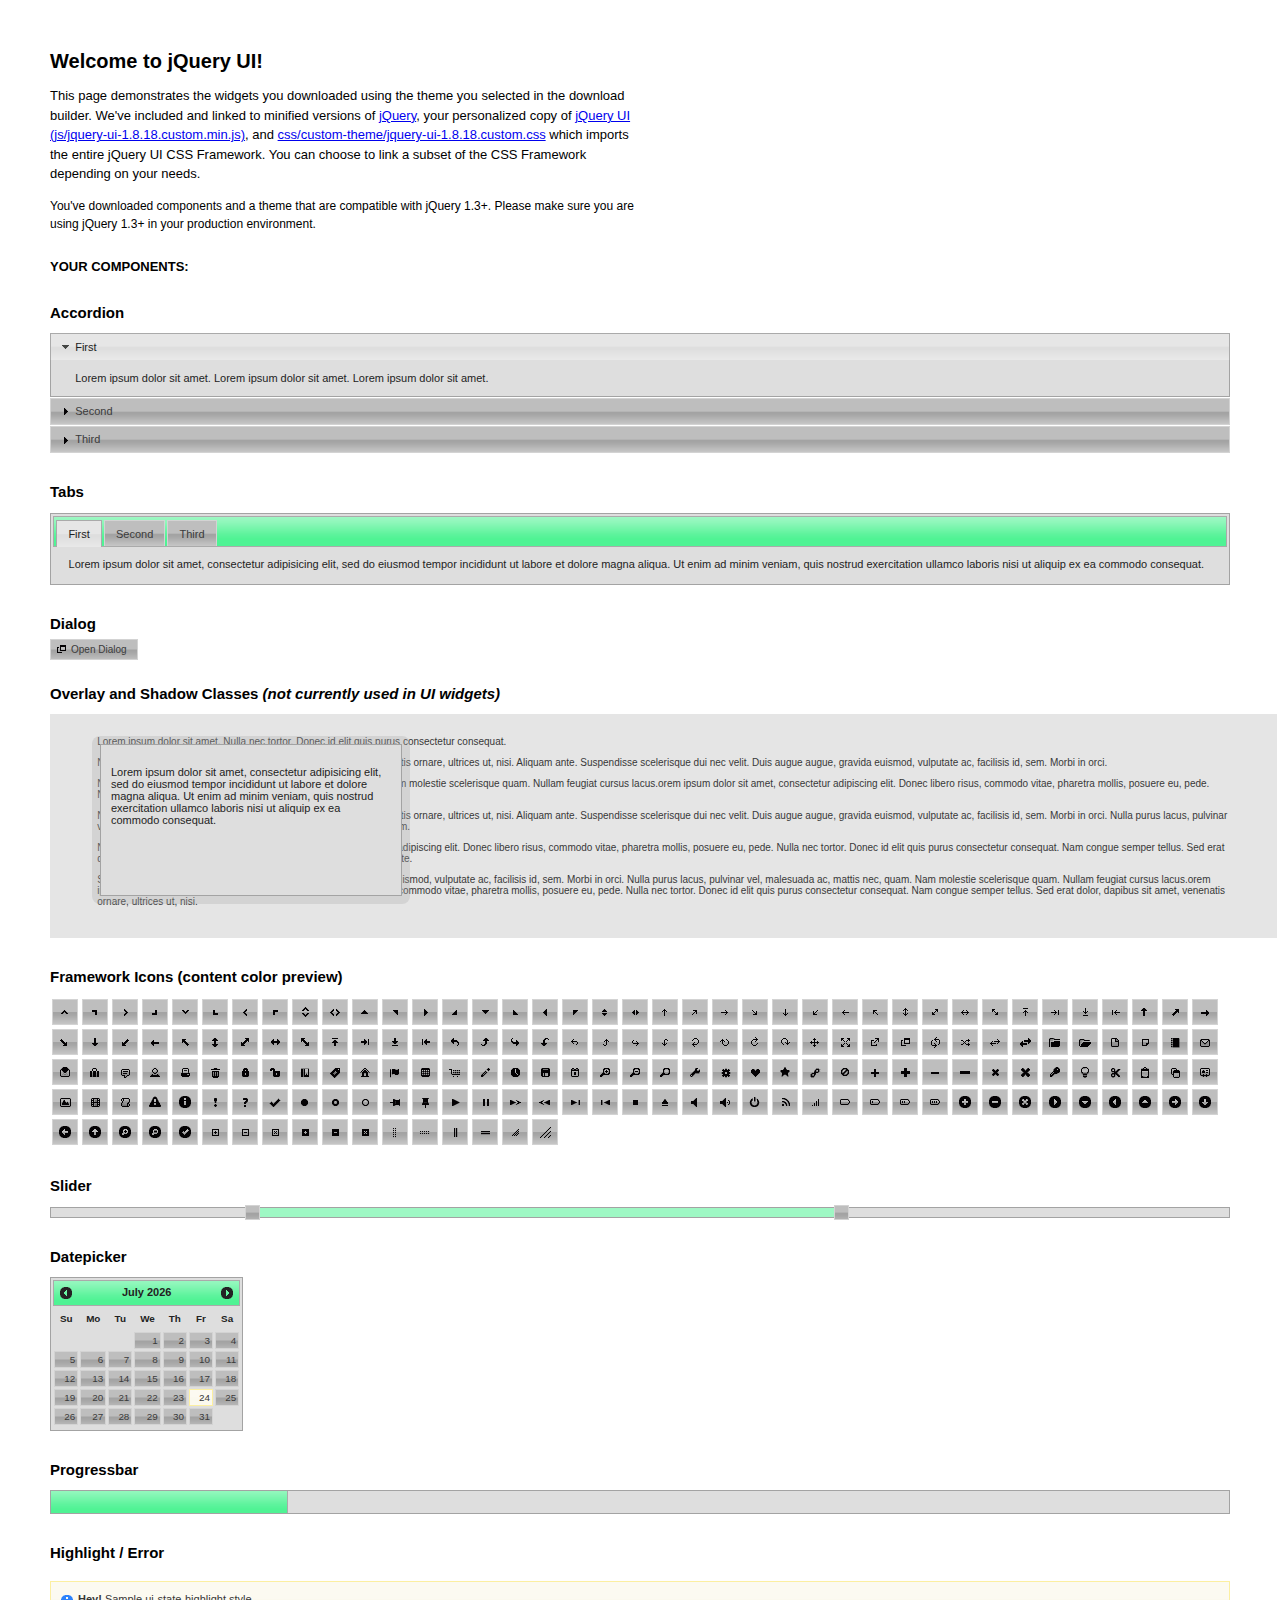
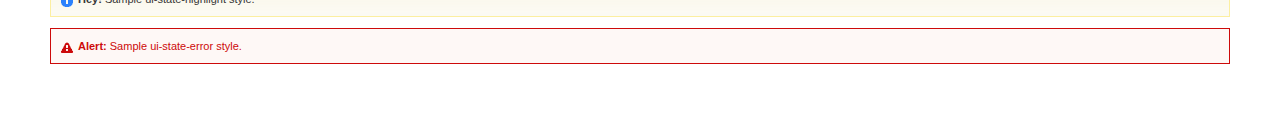
<file: static/jquery/index.html>
<!DOCTYPE html>
<html>
	<head>
		<meta http-equiv="Content-Type" content="text/html; charset=iso-8859-1" />
		<title>jQuery UI Example Page</title>
		<link type="text/css" href="css/custom-theme/jquery-ui-1.8.18.custom.css" rel="stylesheet" />	
		<script type="text/javascript" src="js/jquery-1.7.1.min.js"></script>
		<script type="text/javascript" src="js/jquery-ui-1.8.18.custom.min.js"></script>
		<script type="text/javascript">
			$(function(){

				// Accordion
				$("#accordion").accordion({ header: "h3" });
	
				// Tabs
				$('#tabs').tabs();
	

				// Dialog			
				$('#dialog').dialog({
					autoOpen: false,
					width: 600,
					buttons: {
						"Ok": function() { 
							$(this).dialog("close"); 
						}, 
						"Cancel": function() { 
							$(this).dialog("close"); 
						} 
					}
				});
				
				// Dialog Link
				$('#dialog_link').click(function(){
					$('#dialog').dialog('open');
					return false;
				});

				// Datepicker
				$('#datepicker').datepicker({
					inline: true
				});
				
				// Slider
				$('#slider').slider({
					range: true,
					values: [17, 67]
				});
				
				// Progressbar
				$("#progressbar").progressbar({
					value: 20 
				});
				
				//hover states on the static widgets
				$('#dialog_link, ul#icons li').hover(
					function() { $(this).addClass('ui-state-hover'); }, 
					function() { $(this).removeClass('ui-state-hover'); }
				);
				
			});
		</script>
		<style type="text/css">
			/*demo page css*/
			body{ font: 62.5% "Trebuchet MS", sans-serif; margin: 50px;}
			.demoHeaders { margin-top: 2em; }
			#dialog_link {padding: .4em 1em .4em 20px;text-decoration: none;position: relative;}
			#dialog_link span.ui-icon {margin: 0 5px 0 0;position: absolute;left: .2em;top: 50%;margin-top: -8px;}
			ul#icons {margin: 0; padding: 0;}
			ul#icons li {margin: 2px; position: relative; padding: 4px 0; cursor: pointer; float: left;  list-style: none;}
			ul#icons span.ui-icon {float: left; margin: 0 4px;}
		</style>	
	</head>
	<body>
	<h1>Welcome to jQuery UI!</h1>
	<p style="font-size: 1.3em; line-height: 1.5; margin: 1em 0; width: 50%;">This page demonstrates the widgets you downloaded using the theme you selected in the download builder. We've included and linked to minified versions of <a href="js/jquery-1.7.1.min.js">jQuery</a>, your personalized copy of <a href="js/jquery-ui-1.8.18.custom.min.js">jQuery UI (js/jquery-ui-1.8.18.custom.min.js)</a>, and <a href="css/custom-theme/jquery-ui-1.8.18.custom.css">css/custom-theme/jquery-ui-1.8.18.custom.css</a> which imports the entire jQuery UI CSS Framework. You can choose to link a subset of the CSS Framework depending on your needs. </p>
	<p style="font-size: 1.2em; line-height: 1.5; margin: 1em 0; width: 50%;">You've downloaded components and a theme that are compatible with jQuery 1.3+. Please make sure you are using jQuery 1.3+ in your production environment.</p>	

	<p style="font-weight: bold; margin: 2em 0 1em; font-size: 1.3em;">YOUR COMPONENTS:</p>
		
		<!-- Accordion -->
		<h2 class="demoHeaders">Accordion</h2>
		<div id="accordion">
			<div>
				<h3><a href="#">First</a></h3>
				<div>Lorem ipsum dolor sit amet. Lorem ipsum dolor sit amet. Lorem ipsum dolor sit amet.</div>
			</div>
			<div>
				<h3><a href="#">Second</a></h3>
				<div>Phasellus mattis tincidunt nibh.</div>
			</div>
			<div>
				<h3><a href="#">Third</a></h3>
				<div>Nam dui erat, auctor a, dignissim quis.</div>
			</div>
		</div>
	
		<!-- Tabs -->
		<h2 class="demoHeaders">Tabs</h2>
		<div id="tabs">
			<ul>
				<li><a href="#tabs-1">First</a></li>
				<li><a href="#tabs-2">Second</a></li>
				<li><a href="#tabs-3">Third</a></li>
			</ul>
			<div id="tabs-1">Lorem ipsum dolor sit amet, consectetur adipisicing elit, sed do eiusmod tempor incididunt ut labore et dolore magna aliqua. Ut enim ad minim veniam, quis nostrud exercitation ullamco laboris nisi ut aliquip ex ea commodo consequat.</div>
			<div id="tabs-2">Phasellus mattis tincidunt nibh. Cras orci urna, blandit id, pretium vel, aliquet ornare, felis. Maecenas scelerisque sem non nisl. Fusce sed lorem in enim dictum bibendum.</div>
			<div id="tabs-3">Nam dui erat, auctor a, dignissim quis, sollicitudin eu, felis. Pellentesque nisi urna, interdum eget, sagittis et, consequat vestibulum, lacus. Mauris porttitor ullamcorper augue.</div>
		</div>
	
		<!-- Dialog NOTE: Dialog is not generated by UI in this demo so it can be visually styled in themeroller-->
		<h2 class="demoHeaders">Dialog</h2>
		<p><a href="#" id="dialog_link" class="ui-state-default ui-corner-all"><span class="ui-icon ui-icon-newwin"></span>Open Dialog</a></p>
		
		
		<h2 class="demoHeaders">Overlay and Shadow Classes <em>(not currently used in UI widgets)</em></h2>
		<div style="position: relative; width: 96%; height: 200px; padding:1% 4%; overflow:hidden;" class="fakewindowcontain">
			<p>Lorem ipsum dolor sit amet,  Nulla nec tortor. Donec id elit quis purus consectetur consequat. </p><p>Nam congue semper tellus. Sed erat dolor, dapibus sit amet, venenatis ornare, ultrices ut, nisi. Aliquam ante. Suspendisse scelerisque dui nec velit. Duis augue augue, gravida euismod, vulputate ac, facilisis id, sem. Morbi in orci. </p><p>Nulla purus lacus, pulvinar vel, malesuada ac, mattis nec, quam. Nam molestie scelerisque quam. Nullam feugiat cursus lacus.orem ipsum dolor sit amet, consectetur adipiscing elit. Donec libero risus, commodo vitae, pharetra mollis, posuere eu, pede. Nulla nec tortor. Donec id elit quis purus consectetur consequat. </p><p>Nam congue semper tellus. Sed erat dolor, dapibus sit amet, venenatis ornare, ultrices ut, nisi. Aliquam ante. Suspendisse scelerisque dui nec velit. Duis augue augue, gravida euismod, vulputate ac, facilisis id, sem. Morbi in orci. Nulla purus lacus, pulvinar vel, malesuada ac, mattis nec, quam. Nam molestie scelerisque quam. </p><p>Nullam feugiat cursus lacus.orem ipsum dolor sit amet, consectetur adipiscing elit. Donec libero risus, commodo vitae, pharetra mollis, posuere eu, pede. Nulla nec tortor. Donec id elit quis purus consectetur consequat. Nam congue semper tellus. Sed erat dolor, dapibus sit amet, venenatis ornare, ultrices ut, nisi. Aliquam ante. </p><p>Suspendisse scelerisque dui nec velit. Duis augue augue, gravida euismod, vulputate ac, facilisis id, sem. Morbi in orci. Nulla purus lacus, pulvinar vel, malesuada ac, mattis nec, quam. Nam molestie scelerisque quam. Nullam feugiat cursus lacus.orem ipsum dolor sit amet, consectetur adipiscing elit. Donec libero risus, commodo vitae, pharetra mollis, posuere eu, pede. Nulla nec tortor. Donec id elit quis purus consectetur consequat. Nam congue semper tellus. Sed erat dolor, dapibus sit amet, venenatis ornare, ultrices ut, nisi. </p>
			
			<!-- ui-dialog -->
			<div class="ui-overlay"><div class="ui-widget-overlay"></div><div class="ui-widget-shadow ui-corner-all" style="width: 302px; height: 152px; position: absolute; left: 50px; top: 30px;"></div></div>
			<div style="position: absolute; width: 280px; height: 130px;left: 50px; top: 30px; padding: 10px;" class="ui-widget ui-widget-content ui-corner-all">
				<div class="ui-dialog-content ui-widget-content" style="background: none; border: 0;">
					<p>Lorem ipsum dolor sit amet, consectetur adipisicing elit, sed do eiusmod tempor incididunt ut labore et dolore magna aliqua. Ut enim ad minim veniam, quis nostrud exercitation ullamco laboris nisi ut aliquip ex ea commodo consequat.</p>
				</div>
			</div>
		
		</div>

		
		<!-- ui-dialog -->
		<div id="dialog" title="Dialog Title">
			<p>Lorem ipsum dolor sit amet, consectetur adipisicing elit, sed do eiusmod tempor incididunt ut labore et dolore magna aliqua. Ut enim ad minim veniam, quis nostrud exercitation ullamco laboris nisi ut aliquip ex ea commodo consequat.</p>
		</div>
			
				
				
		<h2 class="demoHeaders">Framework Icons (content color preview)</h2>
		<ul id="icons" class="ui-widget ui-helper-clearfix">
		
		<li class="ui-state-default ui-corner-all" title=".ui-icon-carat-1-n"><span class="ui-icon ui-icon-carat-1-n"></span></li>
		<li class="ui-state-default ui-corner-all" title=".ui-icon-carat-1-ne"><span class="ui-icon ui-icon-carat-1-ne"></span></li>
		<li class="ui-state-default ui-corner-all" title=".ui-icon-carat-1-e"><span class="ui-icon ui-icon-carat-1-e"></span></li>
		
		<li class="ui-state-default ui-corner-all" title=".ui-icon-carat-1-se"><span class="ui-icon ui-icon-carat-1-se"></span></li>
		<li class="ui-state-default ui-corner-all" title=".ui-icon-carat-1-s"><span class="ui-icon ui-icon-carat-1-s"></span></li>
		<li class="ui-state-default ui-corner-all" title=".ui-icon-carat-1-sw"><span class="ui-icon ui-icon-carat-1-sw"></span></li>
		<li class="ui-state-default ui-corner-all" title=".ui-icon-carat-1-w"><span class="ui-icon ui-icon-carat-1-w"></span></li>
		<li class="ui-state-default ui-corner-all" title=".ui-icon-carat-1-nw"><span class="ui-icon ui-icon-carat-1-nw"></span></li>
		<li class="ui-state-default ui-corner-all" title=".ui-icon-carat-2-n-s"><span class="ui-icon ui-icon-carat-2-n-s"></span></li>
		<li class="ui-state-default ui-corner-all" title=".ui-icon-carat-2-e-w"><span class="ui-icon ui-icon-carat-2-e-w"></span></li>
		<li class="ui-state-default ui-corner-all" title=".ui-icon-triangle-1-n"><span class="ui-icon ui-icon-triangle-1-n"></span></li>
		<li class="ui-state-default ui-corner-all" title=".ui-icon-triangle-1-ne"><span class="ui-icon ui-icon-triangle-1-ne"></span></li>
		
		<li class="ui-state-default ui-corner-all" title=".ui-icon-triangle-1-e"><span class="ui-icon ui-icon-triangle-1-e"></span></li>
		<li class="ui-state-default ui-corner-all" title=".ui-icon-triangle-1-se"><span class="ui-icon ui-icon-triangle-1-se"></span></li>
		<li class="ui-state-default ui-corner-all" title=".ui-icon-triangle-1-s"><span class="ui-icon ui-icon-triangle-1-s"></span></li>
		<li class="ui-state-default ui-corner-all" title=".ui-icon-triangle-1-sw"><span class="ui-icon ui-icon-triangle-1-sw"></span></li>
		<li class="ui-state-default ui-corner-all" title=".ui-icon-triangle-1-w"><span class="ui-icon ui-icon-triangle-1-w"></span></li>
		<li class="ui-state-default ui-corner-all" title=".ui-icon-triangle-1-nw"><span class="ui-icon ui-icon-triangle-1-nw"></span></li>
		<li class="ui-state-default ui-corner-all" title=".ui-icon-triangle-2-n-s"><span class="ui-icon ui-icon-triangle-2-n-s"></span></li>
		<li class="ui-state-default ui-corner-all" title=".ui-icon-triangle-2-e-w"><span class="ui-icon ui-icon-triangle-2-e-w"></span></li>
		<li class="ui-state-default ui-corner-all" title=".ui-icon-arrow-1-n"><span class="ui-icon ui-icon-arrow-1-n"></span></li>
		
		<li class="ui-state-default ui-corner-all" title=".ui-icon-arrow-1-ne"><span class="ui-icon ui-icon-arrow-1-ne"></span></li>
		<li class="ui-state-default ui-corner-all" title=".ui-icon-arrow-1-e"><span class="ui-icon ui-icon-arrow-1-e"></span></li>
		<li class="ui-state-default ui-corner-all" title=".ui-icon-arrow-1-se"><span class="ui-icon ui-icon-arrow-1-se"></span></li>
		<li class="ui-state-default ui-corner-all" title=".ui-icon-arrow-1-s"><span class="ui-icon ui-icon-arrow-1-s"></span></li>
		<li class="ui-state-default ui-corner-all" title=".ui-icon-arrow-1-sw"><span class="ui-icon ui-icon-arrow-1-sw"></span></li>
		<li class="ui-state-default ui-corner-all" title=".ui-icon-arrow-1-w"><span class="ui-icon ui-icon-arrow-1-w"></span></li>
		<li class="ui-state-default ui-corner-all" title=".ui-icon-arrow-1-nw"><span class="ui-icon ui-icon-arrow-1-nw"></span></li>
		<li class="ui-state-default ui-corner-all" title=".ui-icon-arrow-2-n-s"><span class="ui-icon ui-icon-arrow-2-n-s"></span></li>
		<li class="ui-state-default ui-corner-all" title=".ui-icon-arrow-2-ne-sw"><span class="ui-icon ui-icon-arrow-2-ne-sw"></span></li>
		
		<li class="ui-state-default ui-corner-all" title=".ui-icon-arrow-2-e-w"><span class="ui-icon ui-icon-arrow-2-e-w"></span></li>
		<li class="ui-state-default ui-corner-all" title=".ui-icon-arrow-2-se-nw"><span class="ui-icon ui-icon-arrow-2-se-nw"></span></li>
		<li class="ui-state-default ui-corner-all" title=".ui-icon-arrowstop-1-n"><span class="ui-icon ui-icon-arrowstop-1-n"></span></li>
		<li class="ui-state-default ui-corner-all" title=".ui-icon-arrowstop-1-e"><span class="ui-icon ui-icon-arrowstop-1-e"></span></li>
		<li class="ui-state-default ui-corner-all" title=".ui-icon-arrowstop-1-s"><span class="ui-icon ui-icon-arrowstop-1-s"></span></li>
		<li class="ui-state-default ui-corner-all" title=".ui-icon-arrowstop-1-w"><span class="ui-icon ui-icon-arrowstop-1-w"></span></li>
		<li class="ui-state-default ui-corner-all" title=".ui-icon-arrowthick-1-n"><span class="ui-icon ui-icon-arrowthick-1-n"></span></li>
		<li class="ui-state-default ui-corner-all" title=".ui-icon-arrowthick-1-ne"><span class="ui-icon ui-icon-arrowthick-1-ne"></span></li>
		<li class="ui-state-default ui-corner-all" title=".ui-icon-arrowthick-1-e"><span class="ui-icon ui-icon-arrowthick-1-e"></span></li>
		
		<li class="ui-state-default ui-corner-all" title=".ui-icon-arrowthick-1-se"><span class="ui-icon ui-icon-arrowthick-1-se"></span></li>
		<li class="ui-state-default ui-corner-all" title=".ui-icon-arrowthick-1-s"><span class="ui-icon ui-icon-arrowthick-1-s"></span></li>
		<li class="ui-state-default ui-corner-all" title=".ui-icon-arrowthick-1-sw"><span class="ui-icon ui-icon-arrowthick-1-sw"></span></li>
		<li class="ui-state-default ui-corner-all" title=".ui-icon-arrowthick-1-w"><span class="ui-icon ui-icon-arrowthick-1-w"></span></li>
		<li class="ui-state-default ui-corner-all" title=".ui-icon-arrowthick-1-nw"><span class="ui-icon ui-icon-arrowthick-1-nw"></span></li>
		<li class="ui-state-default ui-corner-all" title=".ui-icon-arrowthick-2-n-s"><span class="ui-icon ui-icon-arrowthick-2-n-s"></span></li>
		<li class="ui-state-default ui-corner-all" title=".ui-icon-arrowthick-2-ne-sw"><span class="ui-icon ui-icon-arrowthick-2-ne-sw"></span></li>
		<li class="ui-state-default ui-corner-all" title=".ui-icon-arrowthick-2-e-w"><span class="ui-icon ui-icon-arrowthick-2-e-w"></span></li>
		<li class="ui-state-default ui-corner-all" title=".ui-icon-arrowthick-2-se-nw"><span class="ui-icon ui-icon-arrowthick-2-se-nw"></span></li>
		
		<li class="ui-state-default ui-corner-all" title=".ui-icon-arrowthickstop-1-n"><span class="ui-icon ui-icon-arrowthickstop-1-n"></span></li>
		<li class="ui-state-default ui-corner-all" title=".ui-icon-arrowthickstop-1-e"><span class="ui-icon ui-icon-arrowthickstop-1-e"></span></li>
		<li class="ui-state-default ui-corner-all" title=".ui-icon-arrowthickstop-1-s"><span class="ui-icon ui-icon-arrowthickstop-1-s"></span></li>
		<li class="ui-state-default ui-corner-all" title=".ui-icon-arrowthickstop-1-w"><span class="ui-icon ui-icon-arrowthickstop-1-w"></span></li>
		<li class="ui-state-default ui-corner-all" title=".ui-icon-arrowreturnthick-1-w"><span class="ui-icon ui-icon-arrowreturnthick-1-w"></span></li>
		<li class="ui-state-default ui-corner-all" title=".ui-icon-arrowreturnthick-1-n"><span class="ui-icon ui-icon-arrowreturnthick-1-n"></span></li>
		<li class="ui-state-default ui-corner-all" title=".ui-icon-arrowreturnthick-1-e"><span class="ui-icon ui-icon-arrowreturnthick-1-e"></span></li>
		<li class="ui-state-default ui-corner-all" title=".ui-icon-arrowreturnthick-1-s"><span class="ui-icon ui-icon-arrowreturnthick-1-s"></span></li>
		<li class="ui-state-default ui-corner-all" title=".ui-icon-arrowreturn-1-w"><span class="ui-icon ui-icon-arrowreturn-1-w"></span></li>
		
		<li class="ui-state-default ui-corner-all" title=".ui-icon-arrowreturn-1-n"><span class="ui-icon ui-icon-arrowreturn-1-n"></span></li>
		<li class="ui-state-default ui-corner-all" title=".ui-icon-arrowreturn-1-e"><span class="ui-icon ui-icon-arrowreturn-1-e"></span></li>
		<li class="ui-state-default ui-corner-all" title=".ui-icon-arrowreturn-1-s"><span class="ui-icon ui-icon-arrowreturn-1-s"></span></li>
		<li class="ui-state-default ui-corner-all" title=".ui-icon-arrowrefresh-1-w"><span class="ui-icon ui-icon-arrowrefresh-1-w"></span></li>
		<li class="ui-state-default ui-corner-all" title=".ui-icon-arrowrefresh-1-n"><span class="ui-icon ui-icon-arrowrefresh-1-n"></span></li>
		<li class="ui-state-default ui-corner-all" title=".ui-icon-arrowrefresh-1-e"><span class="ui-icon ui-icon-arrowrefresh-1-e"></span></li>
		<li class="ui-state-default ui-corner-all" title=".ui-icon-arrowrefresh-1-s"><span class="ui-icon ui-icon-arrowrefresh-1-s"></span></li>
		<li class="ui-state-default ui-corner-all" title=".ui-icon-arrow-4"><span class="ui-icon ui-icon-arrow-4"></span></li>
		<li class="ui-state-default ui-corner-all" title=".ui-icon-arrow-4-diag"><span class="ui-icon ui-icon-arrow-4-diag"></span></li>
		
		<li class="ui-state-default ui-corner-all" title=".ui-icon-extlink"><span class="ui-icon ui-icon-extlink"></span></li>
		<li class="ui-state-default ui-corner-all" title=".ui-icon-newwin"><span class="ui-icon ui-icon-newwin"></span></li>
		<li class="ui-state-default ui-corner-all" title=".ui-icon-refresh"><span class="ui-icon ui-icon-refresh"></span></li>
		<li class="ui-state-default ui-corner-all" title=".ui-icon-shuffle"><span class="ui-icon ui-icon-shuffle"></span></li>
		<li class="ui-state-default ui-corner-all" title=".ui-icon-transfer-e-w"><span class="ui-icon ui-icon-transfer-e-w"></span></li>
		<li class="ui-state-default ui-corner-all" title=".ui-icon-transferthick-e-w"><span class="ui-icon ui-icon-transferthick-e-w"></span></li>
		<li class="ui-state-default ui-corner-all" title=".ui-icon-folder-collapsed"><span class="ui-icon ui-icon-folder-collapsed"></span></li>
		<li class="ui-state-default ui-corner-all" title=".ui-icon-folder-open"><span class="ui-icon ui-icon-folder-open"></span></li>
		<li class="ui-state-default ui-corner-all" title=".ui-icon-document"><span class="ui-icon ui-icon-document"></span></li>
		
		<li class="ui-state-default ui-corner-all" title=".ui-icon-document-b"><span class="ui-icon ui-icon-document-b"></span></li>
		<li class="ui-state-default ui-corner-all" title=".ui-icon-note"><span class="ui-icon ui-icon-note"></span></li>
		<li class="ui-state-default ui-corner-all" title=".ui-icon-mail-closed"><span class="ui-icon ui-icon-mail-closed"></span></li>
		<li class="ui-state-default ui-corner-all" title=".ui-icon-mail-open"><span class="ui-icon ui-icon-mail-open"></span></li>
		<li class="ui-state-default ui-corner-all" title=".ui-icon-suitcase"><span class="ui-icon ui-icon-suitcase"></span></li>
		<li class="ui-state-default ui-corner-all" title=".ui-icon-comment"><span class="ui-icon ui-icon-comment"></span></li>
		<li class="ui-state-default ui-corner-all" title=".ui-icon-person"><span class="ui-icon ui-icon-person"></span></li>
		<li class="ui-state-default ui-corner-all" title=".ui-icon-print"><span class="ui-icon ui-icon-print"></span></li>
		<li class="ui-state-default ui-corner-all" title=".ui-icon-trash"><span class="ui-icon ui-icon-trash"></span></li>
		
		<li class="ui-state-default ui-corner-all" title=".ui-icon-locked"><span class="ui-icon ui-icon-locked"></span></li>
		<li class="ui-state-default ui-corner-all" title=".ui-icon-unlocked"><span class="ui-icon ui-icon-unlocked"></span></li>
		<li class="ui-state-default ui-corner-all" title=".ui-icon-bookmark"><span class="ui-icon ui-icon-bookmark"></span></li>
		<li class="ui-state-default ui-corner-all" title=".ui-icon-tag"><span class="ui-icon ui-icon-tag"></span></li>
		<li class="ui-state-default ui-corner-all" title=".ui-icon-home"><span class="ui-icon ui-icon-home"></span></li>
		<li class="ui-state-default ui-corner-all" title=".ui-icon-flag"><span class="ui-icon ui-icon-flag"></span></li>
		<li class="ui-state-default ui-corner-all" title=".ui-icon-calculator"><span class="ui-icon ui-icon-calculator"></span></li>
		<li class="ui-state-default ui-corner-all" title=".ui-icon-cart"><span class="ui-icon ui-icon-cart"></span></li>
		<li class="ui-state-default ui-corner-all" title=".ui-icon-pencil"><span class="ui-icon ui-icon-pencil"></span></li>
		
		<li class="ui-state-default ui-corner-all" title=".ui-icon-clock"><span class="ui-icon ui-icon-clock"></span></li>
		<li class="ui-state-default ui-corner-all" title=".ui-icon-disk"><span class="ui-icon ui-icon-disk"></span></li>
		<li class="ui-state-default ui-corner-all" title=".ui-icon-calendar"><span class="ui-icon ui-icon-calendar"></span></li>
		<li class="ui-state-default ui-corner-all" title=".ui-icon-zoomin"><span class="ui-icon ui-icon-zoomin"></span></li>
		<li class="ui-state-default ui-corner-all" title=".ui-icon-zoomout"><span class="ui-icon ui-icon-zoomout"></span></li>
		<li class="ui-state-default ui-corner-all" title=".ui-icon-search"><span class="ui-icon ui-icon-search"></span></li>
		<li class="ui-state-default ui-corner-all" title=".ui-icon-wrench"><span class="ui-icon ui-icon-wrench"></span></li>
		<li class="ui-state-default ui-corner-all" title=".ui-icon-gear"><span class="ui-icon ui-icon-gear"></span></li>
		<li class="ui-state-default ui-corner-all" title=".ui-icon-heart"><span class="ui-icon ui-icon-heart"></span></li>
		
		<li class="ui-state-default ui-corner-all" title=".ui-icon-star"><span class="ui-icon ui-icon-star"></span></li>
		<li class="ui-state-default ui-corner-all" title=".ui-icon-link"><span class="ui-icon ui-icon-link"></span></li>
		<li class="ui-state-default ui-corner-all" title=".ui-icon-cancel"><span class="ui-icon ui-icon-cancel"></span></li>
		<li class="ui-state-default ui-corner-all" title=".ui-icon-plus"><span class="ui-icon ui-icon-plus"></span></li>
		<li class="ui-state-default ui-corner-all" title=".ui-icon-plusthick"><span class="ui-icon ui-icon-plusthick"></span></li>
		<li class="ui-state-default ui-corner-all" title=".ui-icon-minus"><span class="ui-icon ui-icon-minus"></span></li>
		<li class="ui-state-default ui-corner-all" title=".ui-icon-minusthick"><span class="ui-icon ui-icon-minusthick"></span></li>
		<li class="ui-state-default ui-corner-all" title=".ui-icon-close"><span class="ui-icon ui-icon-close"></span></li>
		<li class="ui-state-default ui-corner-all" title=".ui-icon-closethick"><span class="ui-icon ui-icon-closethick"></span></li>
		
		<li class="ui-state-default ui-corner-all" title=".ui-icon-key"><span class="ui-icon ui-icon-key"></span></li>
		<li class="ui-state-default ui-corner-all" title=".ui-icon-lightbulb"><span class="ui-icon ui-icon-lightbulb"></span></li>
		<li class="ui-state-default ui-corner-all" title=".ui-icon-scissors"><span class="ui-icon ui-icon-scissors"></span></li>
		<li class="ui-state-default ui-corner-all" title=".ui-icon-clipboard"><span class="ui-icon ui-icon-clipboard"></span></li>
		<li class="ui-state-default ui-corner-all" title=".ui-icon-copy"><span class="ui-icon ui-icon-copy"></span></li>
		<li class="ui-state-default ui-corner-all" title=".ui-icon-contact"><span class="ui-icon ui-icon-contact"></span></li>
		<li class="ui-state-default ui-corner-all" title=".ui-icon-image"><span class="ui-icon ui-icon-image"></span></li>
		<li class="ui-state-default ui-corner-all" title=".ui-icon-video"><span class="ui-icon ui-icon-video"></span></li>
		<li class="ui-state-default ui-corner-all" title=".ui-icon-script"><span class="ui-icon ui-icon-script"></span></li>
		<li class="ui-state-default ui-corner-all" title=".ui-icon-alert"><span class="ui-icon ui-icon-alert"></span></li>
		
		<li class="ui-state-default ui-corner-all" title=".ui-icon-info"><span class="ui-icon ui-icon-info"></span></li>
		<li class="ui-state-default ui-corner-all" title=".ui-icon-notice"><span class="ui-icon ui-icon-notice"></span></li>
		<li class="ui-state-default ui-corner-all" title=".ui-icon-help"><span class="ui-icon ui-icon-help"></span></li>
		<li class="ui-state-default ui-corner-all" title=".ui-icon-check"><span class="ui-icon ui-icon-check"></span></li>
		<li class="ui-state-default ui-corner-all" title=".ui-icon-bullet"><span class="ui-icon ui-icon-bullet"></span></li>
		<li class="ui-state-default ui-corner-all" title=".ui-icon-radio-off"><span class="ui-icon ui-icon-radio-off"></span></li>
		<li class="ui-state-default ui-corner-all" title=".ui-icon-radio-on"><span class="ui-icon ui-icon-radio-on"></span></li>
		<li class="ui-state-default ui-corner-all" title=".ui-icon-pin-w"><span class="ui-icon ui-icon-pin-w"></span></li>
		<li class="ui-state-default ui-corner-all" title=".ui-icon-pin-s"><span class="ui-icon ui-icon-pin-s"></span></li>
		<li class="ui-state-default ui-corner-all" title=".ui-icon-play"><span class="ui-icon ui-icon-play"></span></li>
		<li class="ui-state-default ui-corner-all" title=".ui-icon-pause"><span class="ui-icon ui-icon-pause"></span></li>
		
		<li class="ui-state-default ui-corner-all" title=".ui-icon-seek-next"><span class="ui-icon ui-icon-seek-next"></span></li>
		<li class="ui-state-default ui-corner-all" title=".ui-icon-seek-prev"><span class="ui-icon ui-icon-seek-prev"></span></li>
		<li class="ui-state-default ui-corner-all" title=".ui-icon-seek-end"><span class="ui-icon ui-icon-seek-end"></span></li>
		<li class="ui-state-default ui-corner-all" title=".ui-icon-seek-first"><span class="ui-icon ui-icon-seek-first"></span></li>
		<li class="ui-state-default ui-corner-all" title=".ui-icon-stop"><span class="ui-icon ui-icon-stop"></span></li>
		<li class="ui-state-default ui-corner-all" title=".ui-icon-eject"><span class="ui-icon ui-icon-eject"></span></li>
		<li class="ui-state-default ui-corner-all" title=".ui-icon-volume-off"><span class="ui-icon ui-icon-volume-off"></span></li>
		<li class="ui-state-default ui-corner-all" title=".ui-icon-volume-on"><span class="ui-icon ui-icon-volume-on"></span></li>
		<li class="ui-state-default ui-corner-all" title=".ui-icon-power"><span class="ui-icon ui-icon-power"></span></li>
		
		<li class="ui-state-default ui-corner-all" title=".ui-icon-signal-diag"><span class="ui-icon ui-icon-signal-diag"></span></li>
		<li class="ui-state-default ui-corner-all" title=".ui-icon-signal"><span class="ui-icon ui-icon-signal"></span></li>
		<li class="ui-state-default ui-corner-all" title=".ui-icon-battery-0"><span class="ui-icon ui-icon-battery-0"></span></li>
		<li class="ui-state-default ui-corner-all" title=".ui-icon-battery-1"><span class="ui-icon ui-icon-battery-1"></span></li>
		<li class="ui-state-default ui-corner-all" title=".ui-icon-battery-2"><span class="ui-icon ui-icon-battery-2"></span></li>
		<li class="ui-state-default ui-corner-all" title=".ui-icon-battery-3"><span class="ui-icon ui-icon-battery-3"></span></li>
		<li class="ui-state-default ui-corner-all" title=".ui-icon-circle-plus"><span class="ui-icon ui-icon-circle-plus"></span></li>
		<li class="ui-state-default ui-corner-all" title=".ui-icon-circle-minus"><span class="ui-icon ui-icon-circle-minus"></span></li>
		<li class="ui-state-default ui-corner-all" title=".ui-icon-circle-close"><span class="ui-icon ui-icon-circle-close"></span></li>
		
		<li class="ui-state-default ui-corner-all" title=".ui-icon-circle-triangle-e"><span class="ui-icon ui-icon-circle-triangle-e"></span></li>
		<li class="ui-state-default ui-corner-all" title=".ui-icon-circle-triangle-s"><span class="ui-icon ui-icon-circle-triangle-s"></span></li>
		<li class="ui-state-default ui-corner-all" title=".ui-icon-circle-triangle-w"><span class="ui-icon ui-icon-circle-triangle-w"></span></li>
		<li class="ui-state-default ui-corner-all" title=".ui-icon-circle-triangle-n"><span class="ui-icon ui-icon-circle-triangle-n"></span></li>
		<li class="ui-state-default ui-corner-all" title=".ui-icon-circle-arrow-e"><span class="ui-icon ui-icon-circle-arrow-e"></span></li>
		<li class="ui-state-default ui-corner-all" title=".ui-icon-circle-arrow-s"><span class="ui-icon ui-icon-circle-arrow-s"></span></li>
		<li class="ui-state-default ui-corner-all" title=".ui-icon-circle-arrow-w"><span class="ui-icon ui-icon-circle-arrow-w"></span></li>
		<li class="ui-state-default ui-corner-all" title=".ui-icon-circle-arrow-n"><span class="ui-icon ui-icon-circle-arrow-n"></span></li>
		<li class="ui-state-default ui-corner-all" title=".ui-icon-circle-zoomin"><span class="ui-icon ui-icon-circle-zoomin"></span></li>
		
		<li class="ui-state-default ui-corner-all" title=".ui-icon-circle-zoomout"><span class="ui-icon ui-icon-circle-zoomout"></span></li>
		<li class="ui-state-default ui-corner-all" title=".ui-icon-circle-check"><span class="ui-icon ui-icon-circle-check"></span></li>
		<li class="ui-state-default ui-corner-all" title=".ui-icon-circlesmall-plus"><span class="ui-icon ui-icon-circlesmall-plus"></span></li>
		<li class="ui-state-default ui-corner-all" title=".ui-icon-circlesmall-minus"><span class="ui-icon ui-icon-circlesmall-minus"></span></li>
		<li class="ui-state-default ui-corner-all" title=".ui-icon-circlesmall-close"><span class="ui-icon ui-icon-circlesmall-close"></span></li>
		<li class="ui-state-default ui-corner-all" title=".ui-icon-squaresmall-plus"><span class="ui-icon ui-icon-squaresmall-plus"></span></li>
		<li class="ui-state-default ui-corner-all" title=".ui-icon-squaresmall-minus"><span class="ui-icon ui-icon-squaresmall-minus"></span></li>
		<li class="ui-state-default ui-corner-all" title=".ui-icon-squaresmall-close"><span class="ui-icon ui-icon-squaresmall-close"></span></li>
		<li class="ui-state-default ui-corner-all" title=".ui-icon-grip-dotted-vertical"><span class="ui-icon ui-icon-grip-dotted-vertical"></span></li>
		
		<li class="ui-state-default ui-corner-all" title=".ui-icon-grip-dotted-horizontal"><span class="ui-icon ui-icon-grip-dotted-horizontal"></span></li>
		<li class="ui-state-default ui-corner-all" title=".ui-icon-grip-solid-vertical"><span class="ui-icon ui-icon-grip-solid-vertical"></span></li>
		<li class="ui-state-default ui-corner-all" title=".ui-icon-grip-solid-horizontal"><span class="ui-icon ui-icon-grip-solid-horizontal"></span></li>
		<li class="ui-state-default ui-corner-all" title=".ui-icon-gripsmall-diagonal-se"><span class="ui-icon ui-icon-gripsmall-diagonal-se"></span></li>
		<li class="ui-state-default ui-corner-all" title=".ui-icon-grip-diagonal-se"><span class="ui-icon ui-icon-grip-diagonal-se"></span></li>
		</ul>

	
		<!-- Slider -->
		<h2 class="demoHeaders">Slider</h2>
		<div id="slider"></div>
	
		<!-- Datepicker -->
		<h2 class="demoHeaders">Datepicker</h2>
		<div id="datepicker"></div>
	
		<!-- Progressbar -->
		<h2 class="demoHeaders">Progressbar</h2>	
		<div id="progressbar"></div>
			
		<!-- Highlight / Error -->
		<h2 class="demoHeaders">Highlight / Error</h2>
		<div class="ui-widget">
			<div class="ui-state-highlight ui-corner-all" style="margin-top: 20px; padding: 0 .7em;"> 
				<p><span class="ui-icon ui-icon-info" style="float: left; margin-right: .3em;"></span>
				<strong>Hey!</strong> Sample ui-state-highlight style.</p>
			</div>
		</div>
		<br/>
		<div class="ui-widget">
			<div class="ui-state-error ui-corner-all" style="padding: 0 .7em;"> 
				<p><span class="ui-icon ui-icon-alert" style="float: left; margin-right: .3em;"></span> 
				<strong>Alert:</strong> Sample ui-state-error style.</p>
			</div>
		</div>

	</body>
</html>
</file>
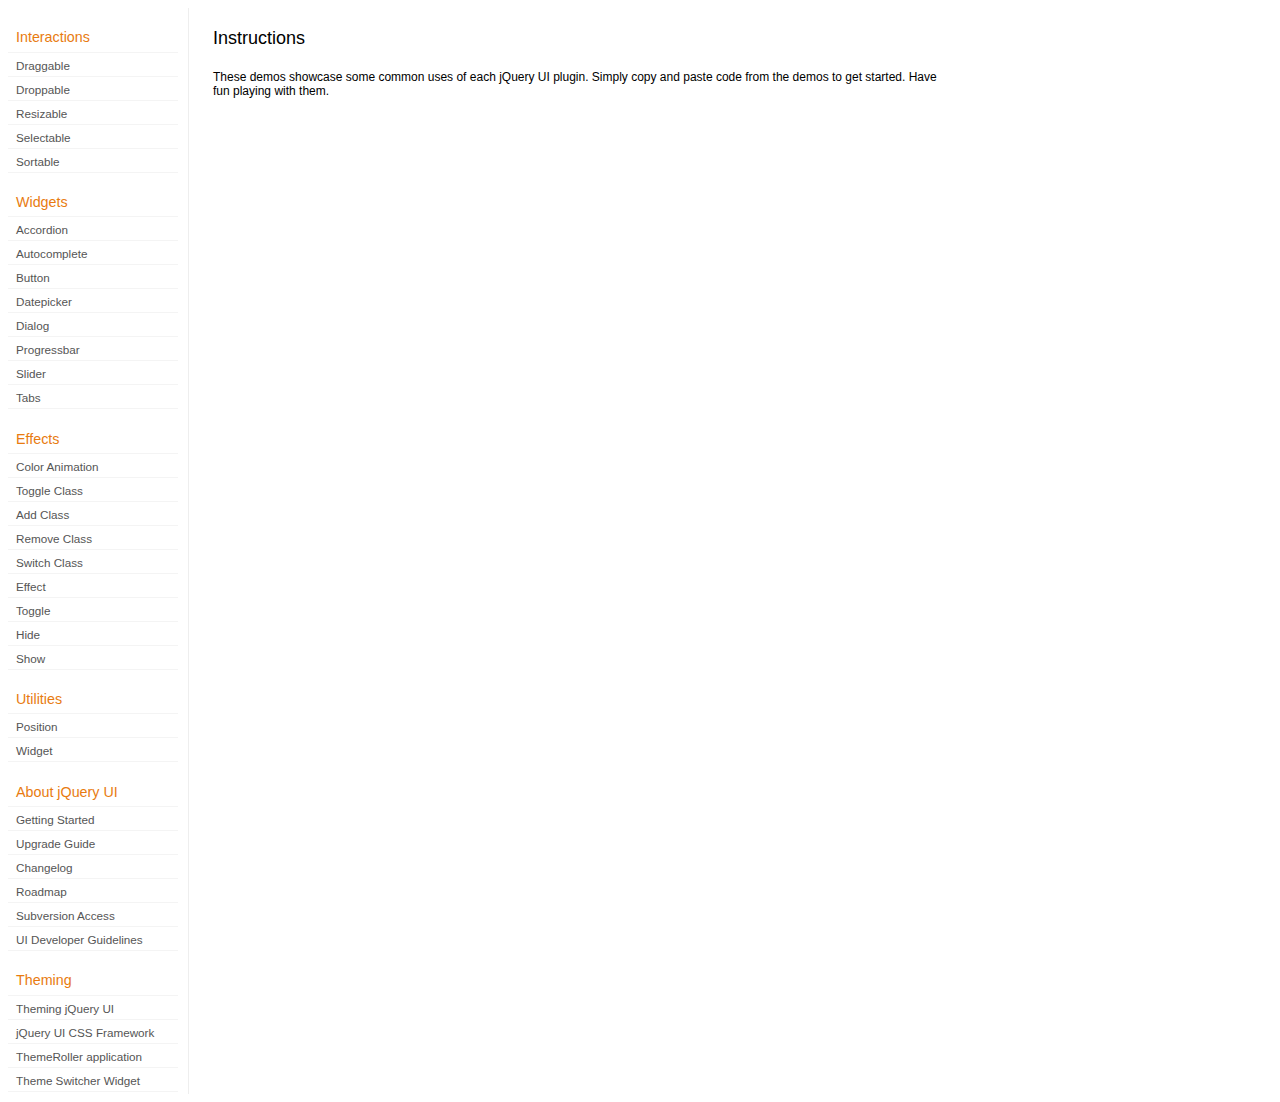
<file: static/jquery/development-bundle/demos/index.html>
<!DOCTYPE html>
<html lang="en">
<head>
	<meta charset="utf-8">
	<title>jQuery UI Demos</title>
	<link rel="stylesheet" href="../themes/base/jquery.ui.all.css">
	<link rel="stylesheet" href="demos.css">
	<script src="../jquery-1.7.1.js"></script>
	<script src="../external/jquery.bgiframe-2.1.2.js"></script>
	<script src="../ui/jquery.ui.core.js"></script>
	<script src="../ui/jquery.ui.widget.js"></script>
	<script src="../ui/jquery.ui.mouse.js"></script>
	<script src="../ui/jquery.ui.accordion.js"></script>
	<script src="../ui/jquery.ui.autocomplete.js"></script>
	<script src="../ui/jquery.ui.button.js"></script>
	<script src="../ui/jquery.ui.datepicker.js"></script>
	<script src="../ui/jquery.ui.dialog.js"></script>
	<script src="../ui/jquery.ui.draggable.js"></script>
	<script src="../ui/jquery.ui.droppable.js"></script>
	<script src="../ui/jquery.ui.position.js"></script>
	<script src="../ui/jquery.ui.progressbar.js"></script>
	<script src="../ui/jquery.ui.resizable.js"></script>
	<script src="../ui/jquery.ui.selectable.js"></script>
	<script src="../ui/jquery.ui.slider.js"></script>
	<script src="../ui/jquery.ui.sortable.js"></script>
	<script src="../ui/jquery.ui.tabs.js"></script>
	<script src="../ui/jquery.effects.core.js"></script>
	<script src="../ui/jquery.effects.blind.js"></script>
	<script src="../ui/jquery.effects.bounce.js"></script>
	<script src="../ui/jquery.effects.clip.js"></script>
	<script src="../ui/jquery.effects.drop.js"></script>
	<script src="../ui/jquery.effects.explode.js"></script>
	<script src="../ui/jquery.effects.fold.js"></script>
	<script src="../ui/jquery.effects.highlight.js"></script>
	<script src="../ui/jquery.effects.pulsate.js"></script>
	<script src="../ui/jquery.effects.scale.js"></script>
	<script src="../ui/jquery.effects.shake.js"></script>
	<script src="../ui/jquery.effects.slide.js"></script>
	<script src="../ui/jquery.effects.transfer.js"></script>
	<script src="../ui/i18n/jquery.ui.datepicker-af.js"></script>
	<script src="../ui/i18n/jquery.ui.datepicker-ar.js"></script>
	<script src="../ui/i18n/jquery.ui.datepicker-ar-DZ.js"></script>
	<script src="../ui/i18n/jquery.ui.datepicker-az.js"></script>
	<script src="../ui/i18n/jquery.ui.datepicker-bs.js"></script>
	<script src="../ui/i18n/jquery.ui.datepicker-bg.js"></script>
	<script src="../ui/i18n/jquery.ui.datepicker-ca.js"></script>
	<script src="../ui/i18n/jquery.ui.datepicker-cs.js"></script>
	<script src="../ui/i18n/jquery.ui.datepicker-cy-GB.js"></script>
	<script src="../ui/i18n/jquery.ui.datepicker-da.js"></script>
	<script src="../ui/i18n/jquery.ui.datepicker-de.js"></script>
	<script src="../ui/i18n/jquery.ui.datepicker-el.js"></script>
	<script src="../ui/i18n/jquery.ui.datepicker-en-AU.js"></script>
	<script src="../ui/i18n/jquery.ui.datepicker-en-GB.js"></script>
	<script src="../ui/i18n/jquery.ui.datepicker-en-NZ.js"></script>
	<script src="../ui/i18n/jquery.ui.datepicker-eo.js"></script>
	<script src="../ui/i18n/jquery.ui.datepicker-es.js"></script>
	<script src="../ui/i18n/jquery.ui.datepicker-et.js"></script>
	<script src="../ui/i18n/jquery.ui.datepicker-eu.js"></script>
	<script src="../ui/i18n/jquery.ui.datepicker-fa.js"></script>
	<script src="../ui/i18n/jquery.ui.datepicker-fi.js"></script>
	<script src="../ui/i18n/jquery.ui.datepicker-fo.js"></script>
	<script src="../ui/i18n/jquery.ui.datepicker-fr.js"></script>
	<script src="../ui/i18n/jquery.ui.datepicker-fr-CH.js"></script>
	<script src="../ui/i18n/jquery.ui.datepicker-gl.js"></script>
	<script src="../ui/i18n/jquery.ui.datepicker-he.js"></script>
	<script src="../ui/i18n/jquery.ui.datepicker-hi.js"></script>
	<script src="../ui/i18n/jquery.ui.datepicker-hr.js"></script>
	<script src="../ui/i18n/jquery.ui.datepicker-hu.js"></script>
	<script src="../ui/i18n/jquery.ui.datepicker-hy.js"></script>
	<script src="../ui/i18n/jquery.ui.datepicker-id.js"></script>
	<script src="../ui/i18n/jquery.ui.datepicker-is.js"></script>
	<script src="../ui/i18n/jquery.ui.datepicker-it.js"></script>
	<script src="../ui/i18n/jquery.ui.datepicker-ja.js"></script>
	<script src="../ui/i18n/jquery.ui.datepicker-kk.js"></script>
	<script src="../ui/i18n/jquery.ui.datepicker-km.js"></script>
	<script src="../ui/i18n/jquery.ui.datepicker-ko.js"></script>
	<script src="../ui/i18n/jquery.ui.datepicker-lb.js"></script>
	<script src="../ui/i18n/jquery.ui.datepicker-lt.js"></script>
	<script src="../ui/i18n/jquery.ui.datepicker-lv.js"></script>
	<script src="../ui/i18n/jquery.ui.datepicker-mk.js"></script>
	<script src="../ui/i18n/jquery.ui.datepicker-ml.js"></script>
	<script src="../ui/i18n/jquery.ui.datepicker-ms.js"></script>
	<script src="../ui/i18n/jquery.ui.datepicker-nl.js"></script>
	<script src="../ui/i18n/jquery.ui.datepicker-nl-BE.js"></script>
	<script src="../ui/i18n/jquery.ui.datepicker-no.js"></script>
	<script src="../ui/i18n/jquery.ui.datepicker-pl.js"></script>
	<script src="../ui/i18n/jquery.ui.datepicker-pt.js"></script>
	<script src="../ui/i18n/jquery.ui.datepicker-pt-BR.js"></script>
	<script src="../ui/i18n/jquery.ui.datepicker-rm.js"></script>
	<script src="../ui/i18n/jquery.ui.datepicker-ro.js"></script>
	<script src="../ui/i18n/jquery.ui.datepicker-ru.js"></script>
	<script src="../ui/i18n/jquery.ui.datepicker-sk.js"></script>
	<script src="../ui/i18n/jquery.ui.datepicker-sl.js"></script>
	<script src="../ui/i18n/jquery.ui.datepicker-sq.js"></script>
	<script src="../ui/i18n/jquery.ui.datepicker-sr.js"></script>
	<script src="../ui/i18n/jquery.ui.datepicker-sr-SR.js"></script>
	<script src="../ui/i18n/jquery.ui.datepicker-sv.js"></script>
	<script src="../ui/i18n/jquery.ui.datepicker-ta.js"></script>
	<script src="../ui/i18n/jquery.ui.datepicker-th.js"></script>
	<script src="../ui/i18n/jquery.ui.datepicker-tj.js"></script>
	<script src="../ui/i18n/jquery.ui.datepicker-tr.js"></script>
	<script src="../ui/i18n/jquery.ui.datepicker-uk.js"></script>
	<script src="../ui/i18n/jquery.ui.datepicker-vi.js"></script>
	<script src="../ui/i18n/jquery.ui.datepicker-zh-CN.js"></script>
	<script src="../ui/i18n/jquery.ui.datepicker-zh-HK.js"></script>
	<script src="../ui/i18n/jquery.ui.datepicker-zh-TW.js"></script>
	<script>
	$(function() {
		
		$('.left-nav a').click(function(ev) {
			window.location.hash = this.href.replace(/.+\/([^\/]+)\/index\.html/,'$1') + '|default';
			loadPage(this.href);
			$('.left-nav a.selected').removeClass('selected');
			$(this).addClass('selected');
			ev.preventDefault();
		});
		
		if (window.location.hash) {
			if (window.location.hash.indexOf('|') === -1) {
				window.location.hash += '|default';	
			}			
			var path = window.location.href.replace(/(index\.html)?#/,'');
			path = path.replace('\|','/') + '.html';
			loadPage(path);
		}		

		function loadPage(path) {			
			var section = path.replace(/\/[^\/]+\.html/,'');
			var header = section.replace(/.+\/([^\/]+)/,'$1').replace(/_/, ' ');
			
			$('td.normal div.normal')
				.empty()
				.append('<h4 class="demo-subheader">Functional demo:</h4>')
				.append('<h3 class="demo-header">'+ header +'</h3>')
				.append('<div id="demo-config"></div>')
				.find('#demo-config')
					.append('<div id="demo-frame"></div><div id="demo-config-menu"></div><div id="demo-link"><a class="demoWindowLink" href="#"><span class="ui-icon ui-icon-newwin"></span>Open demo in a new window</a></div>')
					.find('#demo-config-menu')
						.load(section + '/index.html .demos-nav', function() {
							$('#demo-config-menu a').each(function() {
								this.setAttribute('href', section + '/' + this.getAttribute('href').replace(/.+\/([^\/]+)/,'$1'));
								$(this).attr('target', 'demo-frame');
								$(this).click(function() {

									resetDemos();
									
									$(this).parents('ul').find('li').removeClass('demo-config-on');
									$(this).parent().addClass('demo-config-on');
									$('#demo-notes').fadeOut();

									//Set the hash to the actual page without ".html"
									window.location.hash = header + '|' + this.getAttribute('href').match((/\/([^\/\\]+)\.html/))[1];

									loadDemo(this.getAttribute('href'));

									return false;
								});
							});

							if (window.location.hash) {
								var demo = window.location.hash.split('|')[1];
								$('#demo-config-menu a').each(function(){
									if (this.href.indexOf(demo + '.html') !== -1) {
										$(this).parents('ul').find('li').removeClass('demo-config-on');
										$(this).parent().addClass('demo-config-on');									
										loadDemo(this.href);										
									}
								});
							}

							updateDemoNotes();
						})
					.end()
					.find('#demo-link a')
						.bind('click', function(ev){
							window.open(this.href);
							ev.preventDefault();
						})
					.end()
				.end()
			;
			
			resetDemos();
		}
				
		function loadDemo(path) {
			var directory = path.match(/([^\/]+)\/[^\/\.]+\.html$/)[1];
			$.get(path, function(data) {
				var source = data;
				data = data.replace(/<script.*>.*<\/script>/ig,""); // Remove script tags
				data = data.replace(/<\/?link.*>/ig,""); //Remove link tags
				data = data.replace(/<\/?html.*>/ig,""); //Remove html tag
				data = data.replace(/<\/?body.*>/ig,""); //Remove body tag
				data = data.replace(/<\/?head.*>/ig,""); //Remove head tag
				data = data.replace(/<\/?!doctype.*>/ig,""); //Remove doctype
				data = data.replace(/<title.*>.*<\/title>/ig,""); // Remove title tags
				data = data.replace(/((href|src)=["'])(?!(http|#))/ig, "$1" + directory + "/");

				$('#demo-style').remove();
				$('#demo-frame').empty().html(data);
				$('#demo-frame style').clone().appendTo('head').attr('id','demo-style');
				$('#demo-link a').attr('href', path);
				updateDemoNotes();
				updateDemoSource(source);
				
				if (/default.html$/.test(path)) {
					$.get("documentation/docs-" + path.match(/demos\/(.+)\//)[1] + ".html", function(html) {
						$("#demo-source").after(html);
						$("#widget-docs").tabs();
						$(".param-header").click(function() {
							$(this).parent().toggleClass("param-open").end().next().toggle();
						});
						$(".docs-list-header").each(function() {
							var header = $(this);
							var details = header.next().find(".param-details").hide();
							$("a:first", header).click(function() {
								details.show().parent().addClass("param-open");
								return false;
							});
							$("a:last", header).click(function() {
								details.hide().parent().removeClass("param-open");
								return false;
							});
						});
					}, "html" );
				}
			}, "html" );
		}

		function updateDemoNotes() {
			var notes = $('#demo-frame .demo-description');
			if ($('#demo-notes').length == 0) {
				$('<div id="demo-notes"></div>').insertAfter('#demo-config');
			}
			$('#demo-notes').hide().empty().html(notes.html());
			$('#demo-notes').show();
			notes.hide();
		}
		
		function updateDemoSource(source) {
			if ($('#demo-source').length == 0) {
				$('<div id="demo-source"><a href="#" class="source-closed">View Source</a><div><pre><code></code></pre></div></div>').insertAfter('#demo-notes');
				$('#demo-source').find(">a").click(function() {
					$(this).toggleClass("source-closed").toggleClass("source-open").next().toggle();
					return false;
				}).end().find(">div").hide();
			}
			var cleanedSource = source
				.replace('themes/base/jquery.ui.all.css', 'theme/jquery.ui.all.css')
				.replace(/\s*\x3Clink.*demos\x2Ecss.*\x3E\s*/, '\r\n\t')
				.replace(/\x2E\x2E\x2F\x2E\x2E\x2F/g, '');

			$('#demo-source code').empty().text(cleanedSource);
		}
		
		function resetDemos() {
			$.datepicker.setDefaults($.extend({showMonthAfterYear: false}, $.datepicker.regional['']));
			$(".ui-dialog-content").remove();			
		}
				
	});
	</script>
</head>
<body>

<table class="layout-grid" cellspacing="0" cellpadding="0">
	<tr>
		<td class="left-nav">
			<dl class="demos-nav">
				<dt>Interactions</dt>
					<dd><a href="draggable/index.html">Draggable</a></dd>
					<dd><a href="droppable/index.html">Droppable</a></dd>
					<dd><a href="resizable/index.html">Resizable</a></dd>
					<dd><a href="selectable/index.html">Selectable</a></dd>
					<dd><a href="sortable/index.html">Sortable</a></dd>
				<dt>Widgets</dt>
					<dd><a href="accordion/index.html">Accordion</a></dd>
					<dd><a href="autocomplete/index.html">Autocomplete</a></dd>
					<dd><a href="button/index.html">Button</a></dd>
					<dd><a href="datepicker/index.html">Datepicker</a></dd>
					<dd><a href="dialog/index.html">Dialog</a></dd>
					<dd><a href="progressbar/index.html">Progressbar</a></dd>
					<dd><a href="slider/index.html">Slider</a></dd>
					<dd><a href="tabs/index.html">Tabs</a></dd>
				<dt>Effects</dt>
					<dd><a href="animate/index.html">Color Animation</a></dd>
					<dd><a href="toggleClass/index.html">Toggle Class</a></dd>
					<dd><a href="addClass/index.html">Add Class</a></dd>
					<dd><a href="removeClass/index.html">Remove Class</a></dd>
					<dd><a href="switchClass/index.html">Switch Class</a></dd>
					<dd><a href="effect/index.html">Effect</a></dd>
					<dd><a href="toggle/index.html">Toggle</a></dd>
					<dd><a href="hide/index.html">Hide</a></dd>
					<dd><a href="show/index.html">Show</a></dd>
				<dt>Utilities</dt>
					<dd><a href="position/index.html">Position</a></dd>
					<dd><a href="widget/index.html">Widget</a></dd>
				<dt>About jQuery UI</dt>
					<dd><a href="http://jqueryui.com/docs/Getting_Started">Getting Started</a></dd>
					<dd><a href="http://jqueryui.com/docs/Upgrade_Guide">Upgrade Guide</a></dd>					
					<dd><a href="http://jqueryui.com/docs/Changelog">Changelog</a></dd>
					<dd><a href="http://jqueryui.com/docs/Roadmap">Roadmap</a></dd>
					<dd><a href="http://jqueryui.com/docs/Subversion">Subversion Access</a></dd>
					<dd><a href="http://jqueryui.com/docs/Developer_Guide">UI Developer Guidelines</a></dd>
				<dt>Theming</dt>
					<dd><a href="http://jqueryui.com/docs/Theming">Theming jQuery UI</a></dd>
					<dd><a href="http://jqueryui.com/docs/Theming/API">jQuery UI CSS Framework</a></dd>
					<dd><a href="http://jqueryui.com/docs/Theming/Themeroller">ThemeRoller application</a></dd>
					<dd><a href="http://jqueryui.com/docs/Theming/ThemeSwitcher">Theme Switcher Widget</a></dd>

			</dl>
		</td>
		<td class="normal">

			<div class="normal">

					<h3>Instructions</h3>
					<p>
						These demos showcase some common uses of each jQuery UI plugin. Simply copy and paste code from the demos to get started. Have fun playing with them.
					</p>
				
			</div>

		</td>
	</tr>
</table>
</body>
</html>
</file>
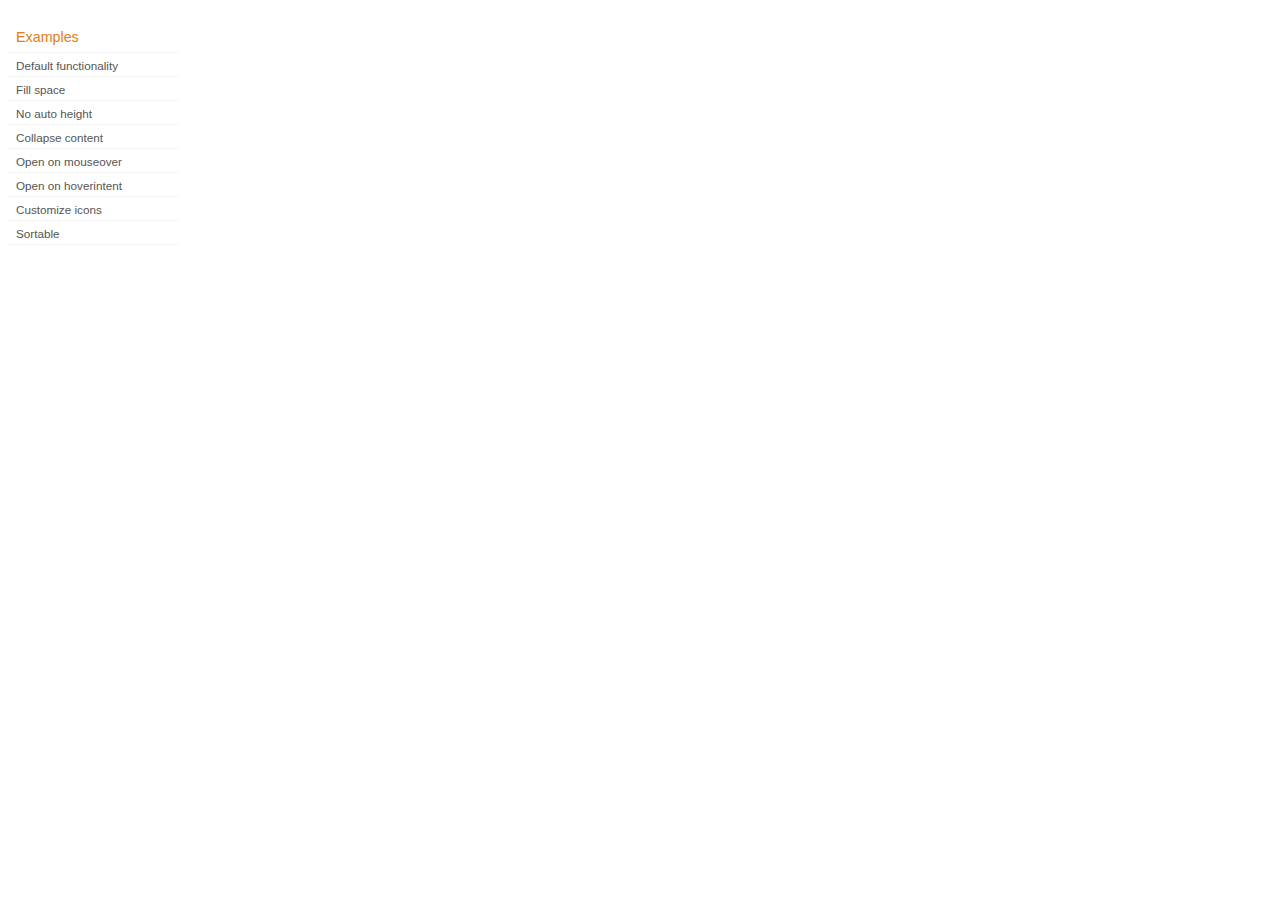
<file: static/jquery/development-bundle/demos/accordion/index.html>
<!DOCTYPE html>
<html lang="en">
<head>
	<meta charset="utf-8">
	<title>jQuery UI Accordion Demos</title>
	<link rel="stylesheet" href="../demos.css">
</head>
<body>

<div class="demos-nav">
	<h4>Examples</h4>
	<ul>
		<li class="demo-config-on"><a href="default.html">Default functionality</a></li>
		<li><a href="fillspace.html">Fill space</a></li>
		<li><a href="no-auto-height.html">No auto height</a></li>
		<li><a href="collapsible.html">Collapse content</a></li>
		<li><a href="mouseover.html">Open on mouseover</a></li>
		<li><a href="hoverintent.html">Open on hoverintent</a></li>
		<li><a href="custom-icons.html">Customize icons</a></li>
		<li><a href="sortable.html">Sortable</a></li>
	</ul>
</div>

</body>
</html>
</file>
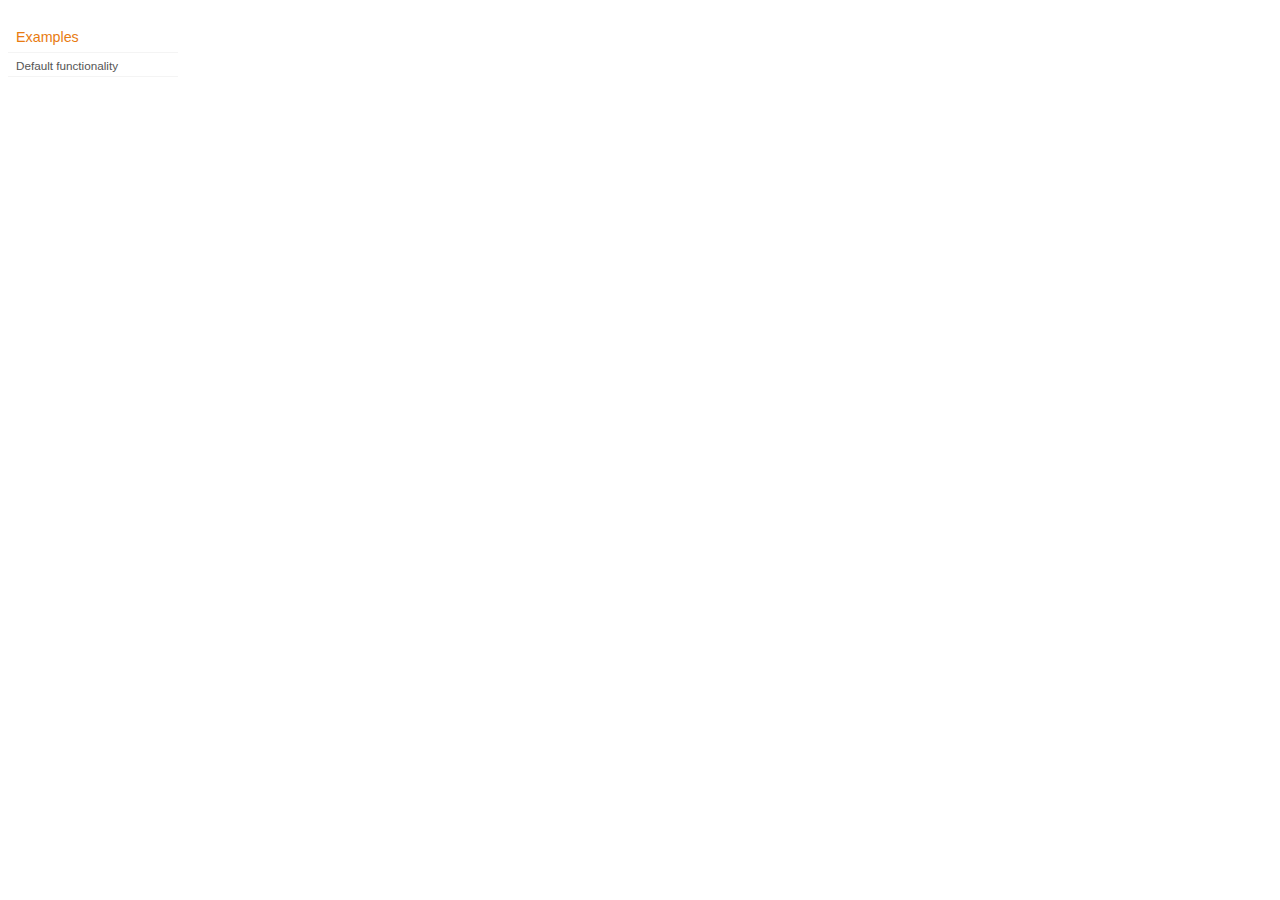
<file: static/jquery/development-bundle/demos/addClass/index.html>
<!DOCTYPE html>
<html lang="en">
<head>
	<meta charset="utf-8">
	<title>jQuery UI Effects Demos</title>
	<link rel="stylesheet" href="../demos.css">
</head>
<body>

<div class="demos-nav">
	<h4>Examples</h4>
	<ul>
		<li class="demo-config-on"><a href="default.html">Default functionality</a></li>
	</ul>
</div>

</body>
</html>
</file>
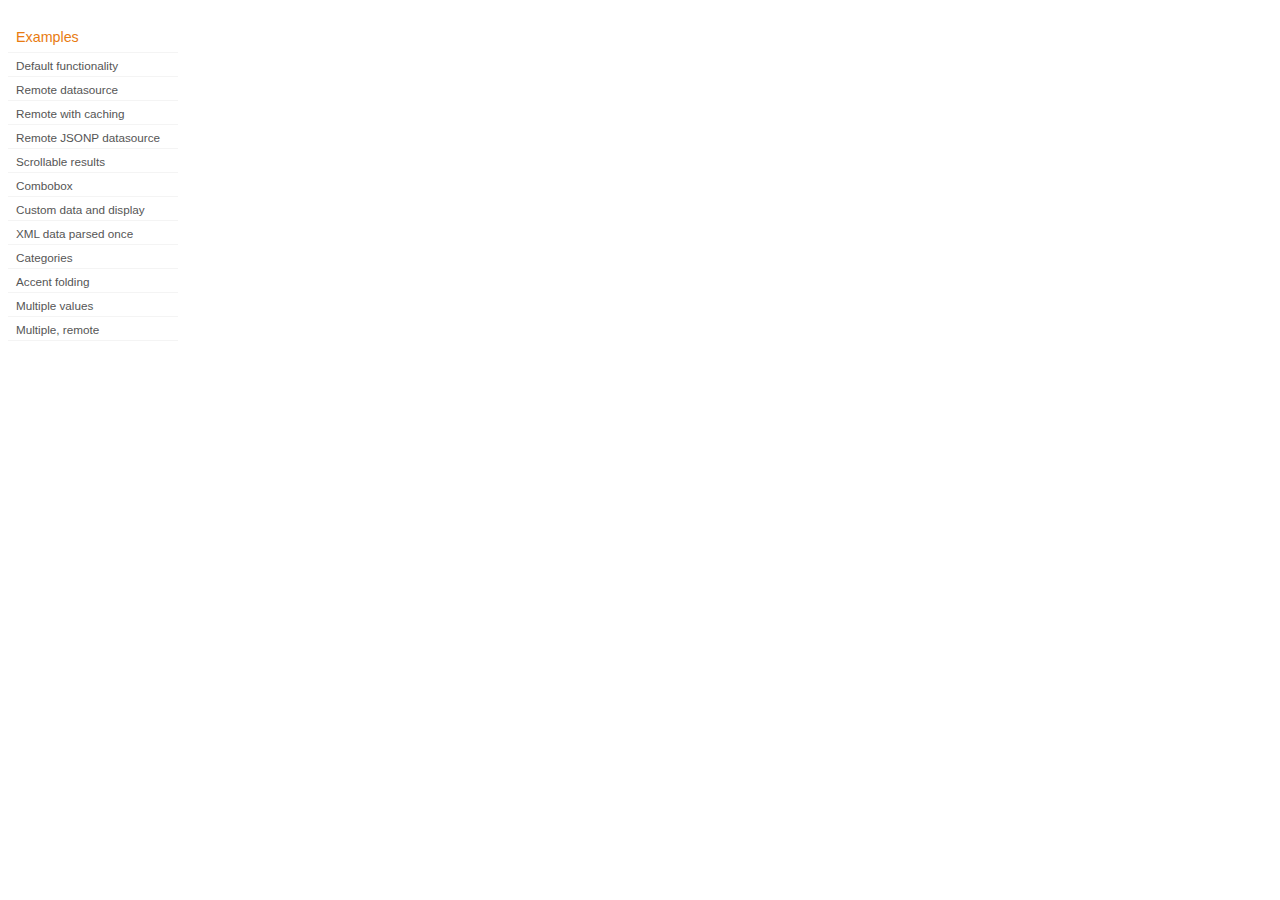
<file: static/jquery/development-bundle/demos/autocomplete/index.html>
<!DOCTYPE html>
<html lang="en">
<head>
	<meta charset="utf-8">
	<title>jQuery UI Autocomplete Demos</title>
	<link rel="stylesheet" href="../demos.css">
</head>
<body>
	<div class="demos-nav">
		<h4>Examples</h4>
		<ul>
			<li class="demo-config-on"><a href="default.html">Default functionality</a></li>
			<li><a href="remote.html">Remote datasource</a></li>
			<li><a href="remote-with-cache.html">Remote with caching</a></li>
			<li><a href="remote-jsonp.html">Remote JSONP datasource</a></li>
			<li><a href="maxheight.html">Scrollable results</a></li>
			<li><a href="combobox.html">Combobox</a></li>
			<li><a href="custom-data.html">Custom data and display</a></li>
			<li><a href="xml.html">XML data parsed once</a></li>
			<li><a href="categories.html">Categories</a></li>
			<li><a href="folding.html">Accent folding</a></li>
			<li><a href="multiple.html">Multiple values</a></li>
			<li><a href="multiple-remote.html">Multiple, remote</a></li>
		</ul>
	</div>
</body>
</html>
</file>
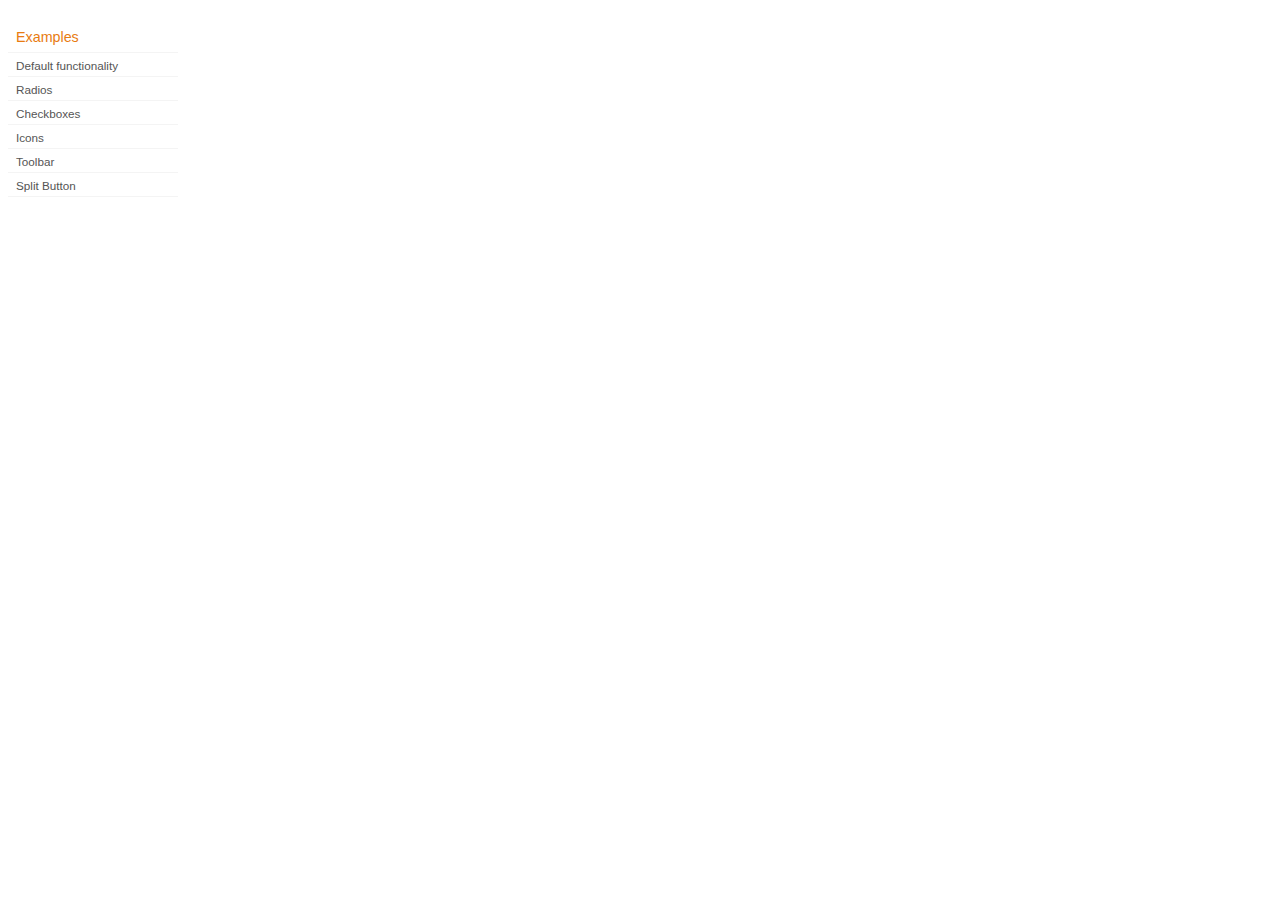
<file: static/jquery/development-bundle/demos/button/index.html>
<!DOCTYPE html>
<html lang="en">
<head>
	<meta charset="utf-8">
	<title>jQuery UI Button Demos</title>
	<link rel="stylesheet" href="../demos.css">
</head>
<body>

<div class="demos-nav">
	<h4>Examples</h4>
	<ul>
		<li class="demo-config-on"><a href="default.html">Default functionality</a></li>
		<li><a href="radio.html">Radios</a></li>
		<li><a href="checkbox.html">Checkboxes</a></li>
		<li><a href="icons.html">Icons</a></li>
		<li><a href="toolbar.html">Toolbar</a></li>
		<li><a href="splitbutton.html">Split Button</a></li>
	</ul>
</div>

</body>
</html>
</file>
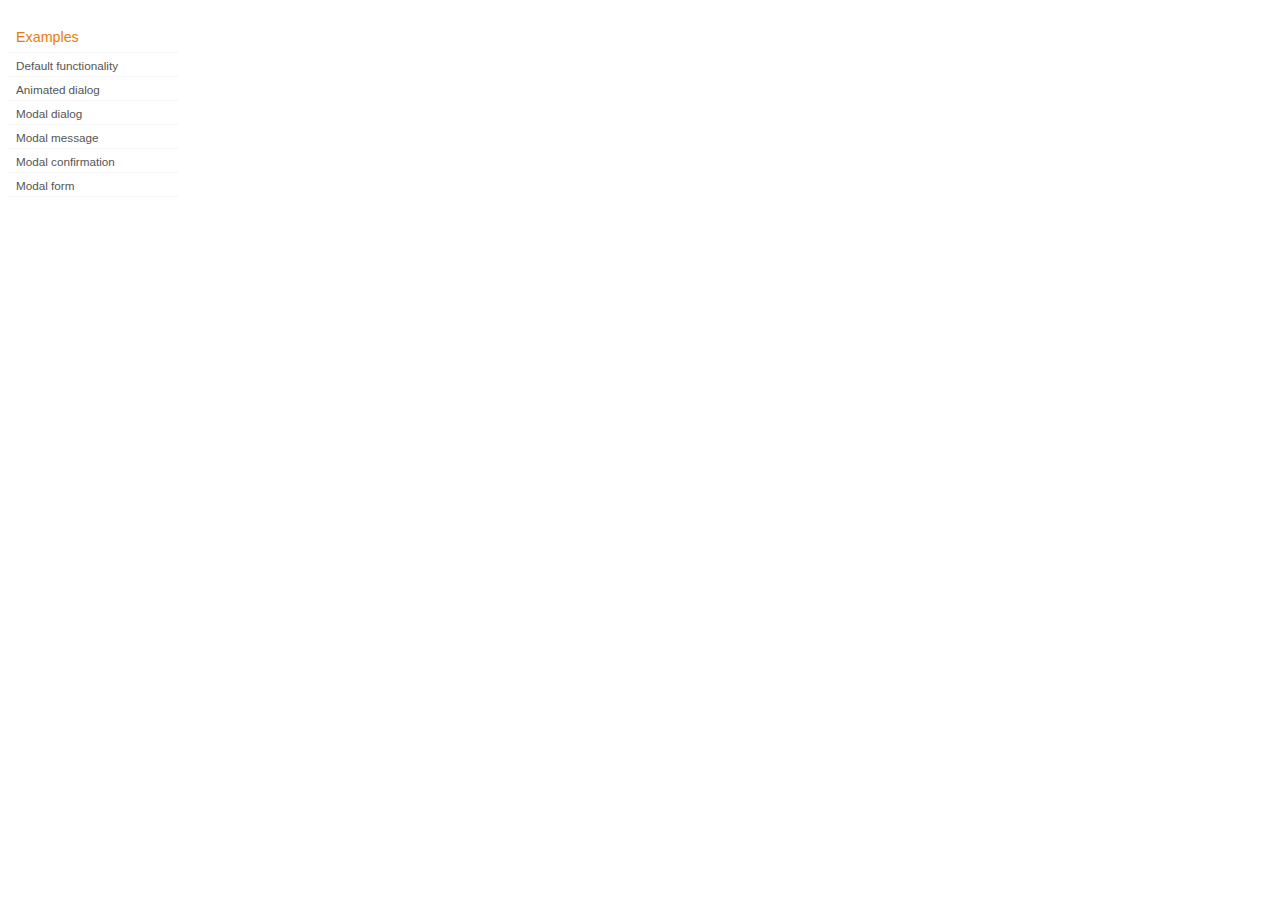
<file: static/jquery/development-bundle/demos/dialog/index.html>
<!DOCTYPE html>
<html lang="en">
<head>
	<meta charset="utf-8">
	<title>jQuery UI Dialog Demos</title>
	<link rel="stylesheet" href="../demos.css">
</head>
<body>

<div class="demos-nav">
	<h4>Examples</h4>
	<ul>
		<li class="demo-config-on"><a href="default.html">Default functionality</a></li>
		<li><a href="animated.html">Animated dialog</a></li>
		<li><a href="modal.html">Modal dialog</a></li>
		<li><a href="modal-message.html">Modal message</a></li>
		<li><a href="modal-confirmation.html">Modal confirmation</a></li>
		<li><a href="modal-form.html">Modal form</a></li>
	</ul>
</div>

</body>
</html>
</file>
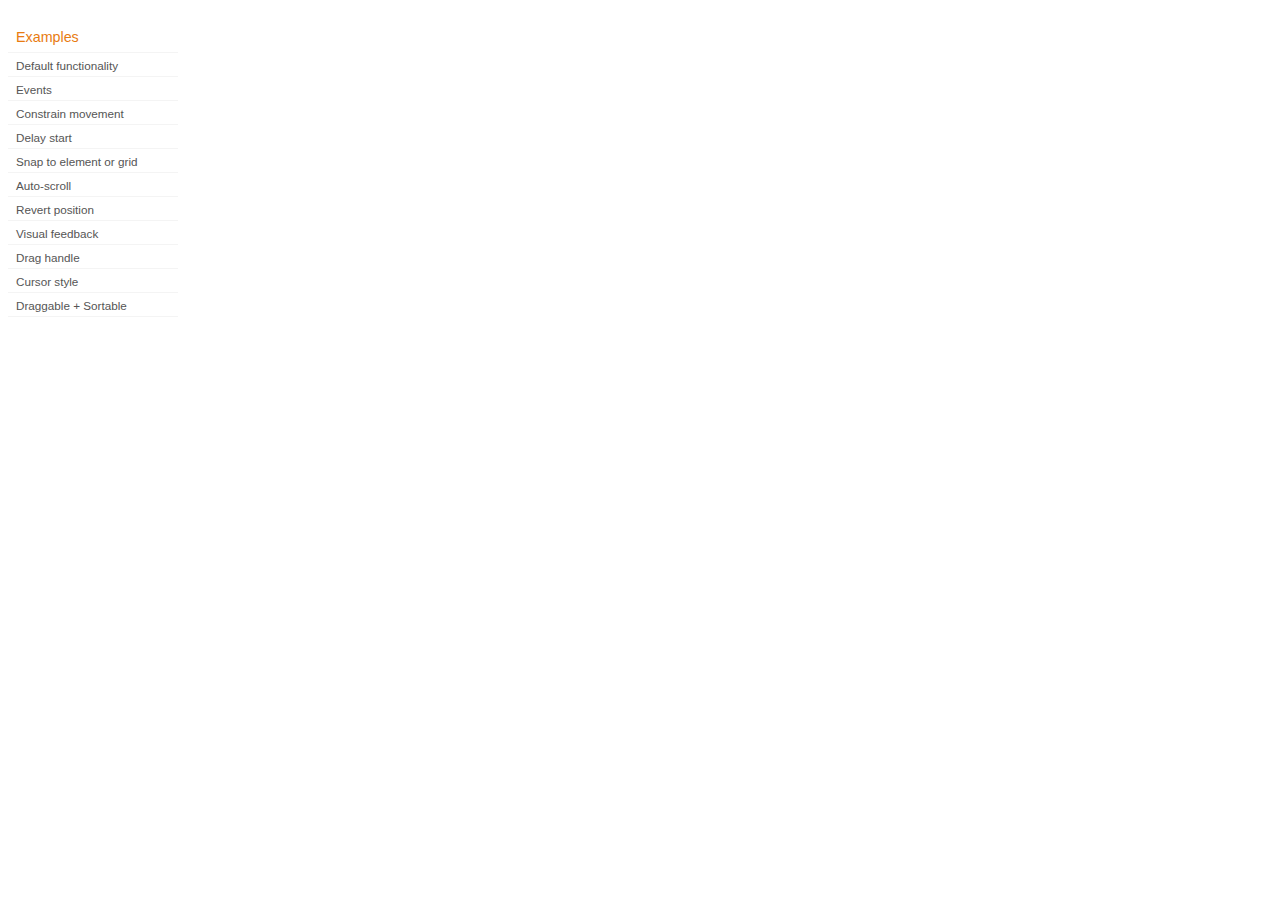
<file: static/jquery/development-bundle/demos/draggable/index.html>
<!DOCTYPE html>
<html lang="en">
<head>
	<meta charset="utf-8">
	<title>jQuery UI Draggable Demos</title>
	<link rel="stylesheet" href="../demos.css">
</head>
<body>

<div class="demos-nav">
	<h4>Examples</h4>
	<ul>
		<li class="demo-config-on"><a href="default.html">Default functionality</a></li>
		<li><a href="events.html">Events</a></li>
		<li><a href="constrain-movement.html">Constrain movement</a></li>
		<li><a href="delay-start.html">Delay start</a></li>
		<li><a href="snap-to.html">Snap to element or&#160;grid</a></li>
		<li><a href="scroll.html">Auto-scroll</a></li>
		<li><a href="revert.html">Revert position</a></li>
		<li><a href="visual-feedback.html">Visual feedback</a></li>
		<li><a href="handle.html">Drag handle</a></li>
		<li><a href="cursor-style.html">Cursor style</a></li>
		<li><a href="sortable.html">Draggable + Sortable</a></li>
	</ul>
</div>

</body>
</html>
</file>
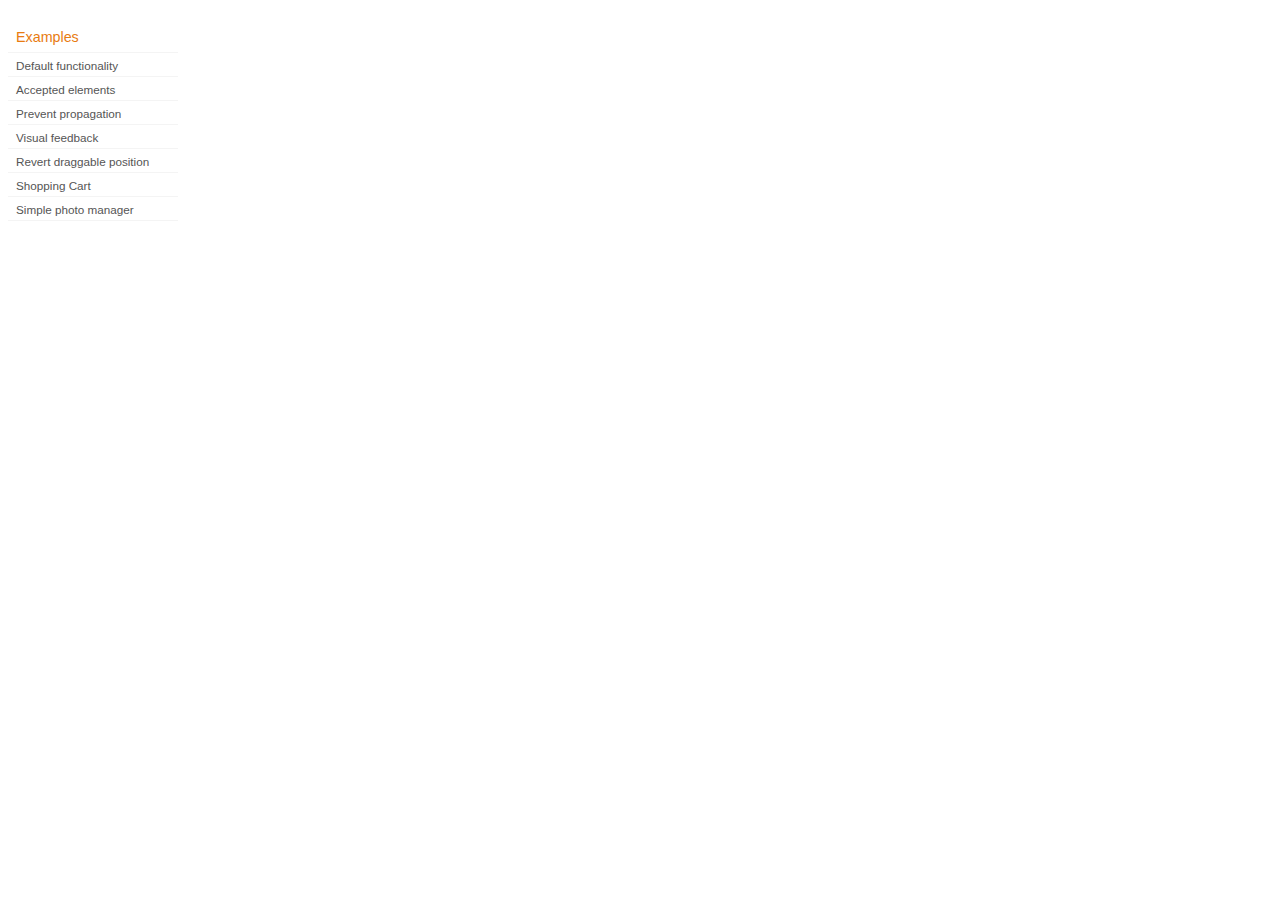
<file: static/jquery/development-bundle/demos/droppable/index.html>
<!DOCTYPE html>
<html lang="en">
<head>
	<meta charset="utf-8">
	<title>jQuery UI Droppable Demos</title>
	<link rel="stylesheet" href="../demos.css">
</head>
<body>

<div class="demos-nav">
	<h4>Examples</h4>
	<ul>
		<li class="demo-config-on"><a href="default.html">Default functionality</a></li>
		<li><a href="accepted-elements.html">Accepted elements</a></li>
		<li><a href="propagation.html">Prevent propagation</a></li>
		<li><a href="visual-feedback.html">Visual feedback</a></li>
		<li><a href="revert.html">Revert draggable position</a></li>
		<li><a href="shopping-cart.html">Shopping Cart</a></li>
		<li><a href="photo-manager.html">Simple photo manager</a></li>
	</ul>
</div>

</body>
</html>
</file>
<file: static/jquery/development-bundle/demos/demos.css>
body {
	font-size: 62.5%;
}

table {
	font-size: 1em;
}

/* Site
   -------------------------------- */

body {
	font-family: "Trebuchet MS", "Helvetica", "Arial",  "Verdana", "sans-serif";
}

/* Layout
   -------------------------------- */

.layout-grid {
	width: 960px;
}

.layout-grid td {
	vertical-align: top;
}

.layout-grid td.left-nav {
	width: 140px;
}

.layout-grid td.normal {
	border-left: 1px solid #eee;
	padding: 20px 24px;
	font-family: "Trebuchet MS", "Helvetica", "Arial",  "Verdana", "sans-serif";
}

.layout-grid td.demos {
	background: url('/images/demos_bg.jpg') no-repeat;
	height: 337px;
	overflow: hidden;
}

/* Normal
   -------------------------------- */

.normal h3,
.normal h4 {
	margin: 0;
	font-weight: normal;
}

.normal h3 {
	padding: 0 0 9px;
	font-size: 1.8em;
}

.normal h4 {
	padding-bottom: 21px;
	border-bottom: 1px dashed #999;
	font-size: 1.2em;
	font-weight: bold;
}

.normal p {
	font-size: 1.2em;
}

/* Demos */

.demos-nav, .demos-nav dt, .demos-nav dd, .demos-nav ul, .demos-nav li {
	margin: 0;
	padding: 0
}

.demos-nav {
	float: left;
	width: 170px;
	font-size: 1.3em;
}

.demos-nav dt,
.demos-nav h4 {
	margin: 0;
	padding: 0;
	font: normal 1.1em "Trebuchet MS", "Helvetica", "Arial",  "Verdana", "sans-serif";
	color: #e87b10;
}

.demos-nav dt,
.demos-nav h4 {
	margin-top: 1.5em;
	margin-bottom: 0;
	padding-left: 8px;
	padding-bottom:5px;
	line-height: 1.2em;
	border-bottom: 1px solid #F4F4F4;
}

.demos-nav dd a,
.demos-nav li a {
	border-bottom: 1px solid #F4F4F4;
	display:block;
	padding: 4px 3px 4px 8px;
	font-size: 90%;
	text-decoration: none;
	color: #555 ;
	margin:2px 0;
	height:13px;
}

.demos-nav dd a:hover,
.demos-nav dd a:focus,
.demos-nav dd a:hover,
.demos-nav dd a:focus {
	background: #f3f3f3;
	color:#000;
	-moz-border-radius: 5px; -webkit-border-radius: 5px;
}
 .demos-nav dd a.selected {
	background: #555;
	color:#ffffff;
	-moz-border-radius: 5px; -webkit-border-radius: 5px;
}


/* new styles for demo pages, added by Filament 12.29.08
eventually we should convert the font sizes to ems -- using px for now to minimize style conflicts
*/

.normal h3.demo-header { font-size:32px; padding:0 0 5px; border-bottom:1px solid #eee; text-transform: capitalize; }
.normal h4.demo-subheader { font-size:10px; text-transform: uppercase; color:#999; padding:8px 0 3px; border:0; margin:0; }
.normal a:link,
.normal a:visited { color:#1b75bb; text-decoration:none; }
.normal a:hover,
.normal a:active { color:#0b559b; }

#demo-config { padding:20px 0 0; }

#demo-frame { float:left; width:540px; height:380px; border:1px solid #ddd; overflow: auto; position: relative; }
#demo-frame h3, #demo-frame h4 { padding: 0; font-weight: bold; font-size: 1em; }

#demo-config-menu { float:right; width:180px;  }
#demo-config-menu h4 { font-size:13px; color:#666; font-weight:normal; border:0; padding-left:18px; }

#demo-config-menu ul { list-style: none; padding: 0; margin: 0; }

#demo-config-menu li { font-size:12px; padding:0 0 0 10px; margin:3px 0; zoom: 1; }

#demo-config-menu li a:link,
#demo-config-menu li a:visited { display:block; padding:1px 8px 4px; border-bottom:1px dotted #b3b3b3; }
* html #demo-config-menu li a:link,
* html #demo-config-menu li a:visited { padding:1px 8px 2px; }
#demo-config-menu li a:hover,
#demo-config-menu li a:active { background-color:#f6f6f6; }

#demo-config-menu li.demo-config-on { background: url(images/demo-config-on-tile.gif) repeat-x left center; }

#demo-config-menu li.demo-config-on a:link,
#demo-config-menu li.demo-config-on a:visited,
#demo-config-menu li.demo-config-on a:hover,
#demo-config-menu li.demo-config-on a:active { background: url(images/demo-config-on.gif) no-repeat left; padding-left:18px; color:#fff; border:0; margin-left:-10px; margin-top: 0px; margin-bottom: 0px; }

#demo-source, #demo-notes {
	clear: both;
	padding: 20px 0 0;
	font-size: 1.3em;
}

#demo-notes { width:520px; color:#333; font-size: 1em; }
#demo-notes p code, .demo-description p code { padding: 0; font-weight: bold; }
#demo-source pre, #demo-source code { padding: 0; }
code, pre { padding:8px 0 8px 20px ; font-size: 1.2em; line-height:130%;  }

#demo-source a:link,
#demo-source a:visited,
#demo-source a:hover,
#demo-source a:active { font-size:12px; padding-left:13px; background-position: left center; background-repeat: no-repeat; }

#demo-source a.source-open:link,
#demo-source a.source-open:visited,
#demo-source a.source-open:hover,
#demo-source a.source-open:active { background-image: url(images/demo-spindown-open.gif); }

#demo-source a.source-closed:link,
#demo-source a.source-closed:visited,
#demo-source a.source-closed:hover,
#demo-source a.source-closed:active { background-image: url(images/demo-spindown-closed.gif); }

div.demo {
	padding:12px;
	font-family: "Trebuchet MS", "Arial", "Helvetica", "Verdana", "sans-serif";
}

div.demo h3.docs { clear:left; font-size:12px; font-weight:normal; padding:0 0 1em; margin:0; }

div.demo-description {
	clear:both;
	padding:12px;
	font-family: "Trebuchet MS", "Arial", "Helvetica", "Verdana", "sans-serif";
	font-size: 1.3em;
	line-height: 1.4em;
}

.ui-draggable, .ui-droppable {
	background-position: top left;
}

.left-nav .demos-nav {
	padding-right: 10px;
}

#demo-link { font-size:11px;  padding-top: 6px; clear: both; overflow: hidden; }
#demo-link a span.ui-icon { float:left; margin-right:3px; }

/* Component containers
----------------------------------*/
#widget-docs .ui-widget { font-family: Trebuchet MS,Verdana,Arial,sans-serif; font-size: 1em; }
#widget-docs .ui-widget input, #widget-docs .ui-widget select, #widget-docs .ui-widget textarea, #widget-docs .ui-widget button { font-family: Trebuchet MS,Verdana,Arial,sans-serif; font-size: 1em; }
#widget-docs .ui-widget-header { border: 1px solid #ffffff; background: #464646 url(images/464646_40x100_textures_01_flat_100.png) 50% 50% repeat-x; color: #ffffff; font-weight: bold; }
#widget-docs .ui-widget-header a { color: #ffffff; }
#widget-docs .ui-widget-content { border: 1px solid #ffffff; background: #ffffff url(images/ffffff_40x100_textures_01_flat_75.png) 50% 50% repeat-x; color: #222222; }
#widget-docs .ui-widget-content a { color: #222222; }

/* Interaction states
----------------------------------*/
#widget-docs .ui-state-default, #widget-docs .ui-widget-content #widget-docs .ui-state-default { border: 1px solid #666666; background: #555555 url(images/555555_40x100_textures_03_highlight_soft_75.png) 50% 50% repeat-x; font-weight: normal; color: #ffffff; outline: none; }
#widget-docs .ui-state-default a { color: #ffffff; text-decoration: none; outline: none; }
#widget-docs .ui-state-hover, #widget-docs .ui-widget-content #widget-docs .ui-state-hover, #widget-docs .ui-state-focus, #widget-docs .ui-widget-content #widget-docs .ui-state-focus { border: 1px solid #666666; background: #444444 url(images/444444_40x100_textures_03_highlight_soft_60.png) 50% 50% repeat-x; font-weight: normal; color: #ffffff; outline: none; }
#widget-docs .ui-state-hover a { color: #ffffff; text-decoration: none; outline: none; }
#widget-docs .ui-state-active, #widget-docs .ui-widget-content #widget-docs .ui-state-active { border: 1px solid #666666; background: #ffffff url(images/ffffff_40x100_textures_01_flat_65.png) 50% 50% repeat-x; font-weight: normal; color: #F6921E; outline: none; }
#widget-docs .ui-state-active a { color: #F6921E; outline: none; text-decoration: none; }

/* Interaction Cues
----------------------------------*/
#widget-docs .ui-state-highlight, #widget-docs .ui-widget-content #widget-docs .ui-state-highlight {border: 1px solid #fcefa1; background: #fbf9ee url(images/fbf9ee_40x100_textures_02_glass_55.png) 50% 50% repeat-x; color: #363636; }
#widget-docs .ui-state-error, #widget-docs .ui-widget-content #widget-docs .ui-state-error {border: 1px solid #cd0a0a; background: #fef1ec url(images/fef1ec_40x100_textures_05_inset_soft_95.png) 50% bottom repeat-x; color: #cd0a0a; }
#widget-docs .ui-state-error-text, #widget-docs .ui-widget-content #widget-docs .ui-state-error-text { color: #cd0a0a; }
#widget-docs .ui-state-disabled, #widget-docs .ui-widget-content #widget-docs .ui-state-disabled { opacity: .35; filter:Alpha(Opacity=35); background-image: none; }
#widget-docs .ui-priority-primary, #widget-docs .ui-widget-content #widget-docs .ui-priority-primary { font-weight: bold; }
#widget-docs .ui-priority-secondary, #widget-docs .ui-widget-content #widget-docs .ui-priority-secondary { opacity: .7; filter:Alpha(Opacity=70); font-weight: normal; }

/* Icons
----------------------------------*/

/* states and images */
#demo-frame-wrapper .ui-icon, #widget-docs .ui-icon { width: 16px; height: 16px; background-image: url(images/222222_256x240_icons_icons.png); }
#widget-docs .ui-widget-content .ui-icon {background-image: url(images/222222_256x240_icons_icons.png); }
#widget-docs .ui-widget-header .ui-icon {background-image: url(images/222222_256x240_icons_icons.png); }
#widget-docs .ui-state-default .ui-icon { background-image: url(images/888888_256x240_icons_icons.png); }
#widget-docs .ui-state-hover .ui-icon, #widget-docs .ui-state-focus .ui-icon {background-image: url(images/454545_256x240_icons_icons.png); }
#widget-docs .ui-state-active .ui-icon {background-image: url(images/454545_256x240_icons_icons.png); }
#widget-docs .ui-state-highlight .ui-icon {background-image: url(images/2e83ff_256x240_icons_icons.png); }
#widget-docs .ui-state-error .ui-icon, #widget-docs .ui-state-error-text .ui-icon {background-image: url(images/cd0a0a_256x240_icons_icons.png); }


/* Misc visuals
----------------------------------*/

/* Corner radius */
#widget-docs .ui-corner-tl { -moz-border-radius-topleft: 4px; -webkit-border-top-left-radius: 4px; }
#widget-docs .ui-corner-tr { -moz-border-radius-topright: 4px; -webkit-border-top-right-radius: 4px; }
#widget-docs .ui-corner-bl { -moz-border-radius-bottomleft: 4px; -webkit-border-bottom-left-radius: 4px; }
#widget-docs .ui-corner-br { -moz-border-radius-bottomright: 4px; -webkit-border-bottom-right-radius: 4px; }
#widget-docs .ui-corner-top { -moz-border-radius-topleft: 4px; -webkit-border-top-left-radius: 4px; -moz-border-radius-topright: 4px; -webkit-border-top-right-radius: 4px; }
#widget-docs .ui-corner-bottom { -moz-border-radius-bottomleft: 4px; -webkit-border-bottom-left-radius: 4px; -moz-border-radius-bottomright: 4px; -webkit-border-bottom-right-radius: 4px; }
#widget-docs .ui-corner-right {  -moz-border-radius-topright: 4px; -webkit-border-top-right-radius: 4px; -moz-border-radius-bottomright: 4px; -webkit-border-bottom-right-radius: 4px; }
#widget-docs .ui-corner-left { -moz-border-radius-topleft: 4px; -webkit-border-top-left-radius: 4px; -moz-border-radius-bottomleft: 4px; -webkit-border-bottom-left-radius: 4px; }
#widget-docs .ui-corner-all { -moz-border-radius: 4px; -webkit-border-radius: 4px; }

/* Overlays */
#widget-docs .ui-widget-overlay { background: #aaaaaa url(images/aaaaaa_40x100_textures_01_flat_0.png) 50% 50% repeat-x; opacity: .30;filter:Alpha(Opacity=30); }
#widget-docs .ui-widget-shadow { margin: -8px 0 0 -8px; padding: 8px; background: #aaaaaa url(images/aaaaaa_40x100_textures_01_flat_0.png) 50% 50% repeat-x; opacity: .30;filter:Alpha(Opacity=30); -moz-border-radius: 8px; -webkit-border-radius: 8px; }

/*
----------------------------------*/

#widget-docs { margin:20px 0 0; border: none; }

#widget-docs h2, #widget-docs h3, #widget-docs h4, #widget-docs p, #widget-docs ul, #widget-docs code { margin:0; padding:0; }
#widget-docs code { display:block; color:#444; font-size:.9em; margin:0 0 1em; }
#widget-docs code strong { color:#000; }
#widget-docs p { margin:0 3em 1.2em 0; }
#widget-docs p.intro { font-size:13px; color:#666; line-height:1.3; }
#widget-docs ul { list-style-type: none; }

#widget-docs h2 { font-size:16px; margin:1.2em 0 .5em; }
#widget-docs h3 { font-size:14px; color:#e6820E; margin:1.5em 0 .5em; }
.normal #widget-docs h4 { font-size:12px; color:#000; border:0; margin:0 0 .5em; }

#docs-overview-main { width:400px; }
#docs-overview-sidebar { float:right; width:200px; }
#docs-overview-sidebar a span { color:#666; }
#widget-docs #docs-overview-main p { margin-right:0; }
#widget-docs #docs-overview-sidebar h4 { padding-left:0; }

.docs-list-header { float:left; width:100%; margin:10px 0 0; border-bottom:1px solid #eee; }
#widget-docs .docs-list-header h2 { float:left; margin:0; }
#widget-docs .docs-list-header p { float:right; margin:5px 0; font-size:11px; }

.docs-list { float:left; width:100%; padding:0 0 10px; }
.docs-list .param-header { float:left; clear:left; width:100%; padding:8px 0; border-top:1px solid #eee; }
#widget-docs .param-header h3, #widget-docs .param-header p { margin:0; float:left; }
#widget-docs .param-header h3 { width:50%; }
#widget-docs .param-header h3 span { background: url(images/demo-spindown-closed.gif) no-repeat left; padding-left:13px; }
#widget-docs .param-open .param-header h3 span { background: url(images/demo-spindown-open.gif) no-repeat left; }
#widget-docs .param-header p { width:24%; }
#widget-docs .param-header p.param-type span { background: url(images/icon-docs-info.gif) no-repeat left; cursor:pointer; border-bottom:1px dashed #ccc; padding-left:15px; }

.param-details { padding-left:13px; }
.param-args { margin:0 0 1.5em; border-top:1px dotted #ccc;}
.param-args td { padding:3px 30px 3px 5px; border-bottom:1px dotted #ccc;  }


/* overrides for ui-tab styles */
#widget-docs ul.ui-tabs-nav { padding:0 0 0 8px; }
#widget-docs .ui-tabs-nav li { margin:5px 5px 0 0; }

#widget-docs .ui-tabs-nav li a:link,
#widget-docs .ui-tabs-nav li a:visited,
#widget-docs .ui-tabs-nav li a:hover,
#widget-docs .ui-tabs-nav li a:active { font-size:14px; padding:4px 1.2em 3px; color:#fff; }

#widget-docs .ui-tabs-nav li.ui-tabs-selected a:link,
#widget-docs .ui-tabs-nav li.ui-tabs-selected a:visited,
#widget-docs .ui-tabs-nav li.ui-tabs-selected a:hover,
#widget-docs .ui-tabs-nav li.ui-tabs-selected a:active { color:#e6820E; }

#widget-docs .ui-tabs-panel { padding:20px 9px; font-size:12px; line-height:1.4; color:#000; }

#widget-docs .ui-widget-content a:link,
#widget-docs .ui-widget-content a:visited { color:#1b75bb; text-decoration:none; }
#widget-docs .ui-widget-content a:hover,
#widget-docs .ui-widget-content a:active { color:#0b559b; }
</file>
